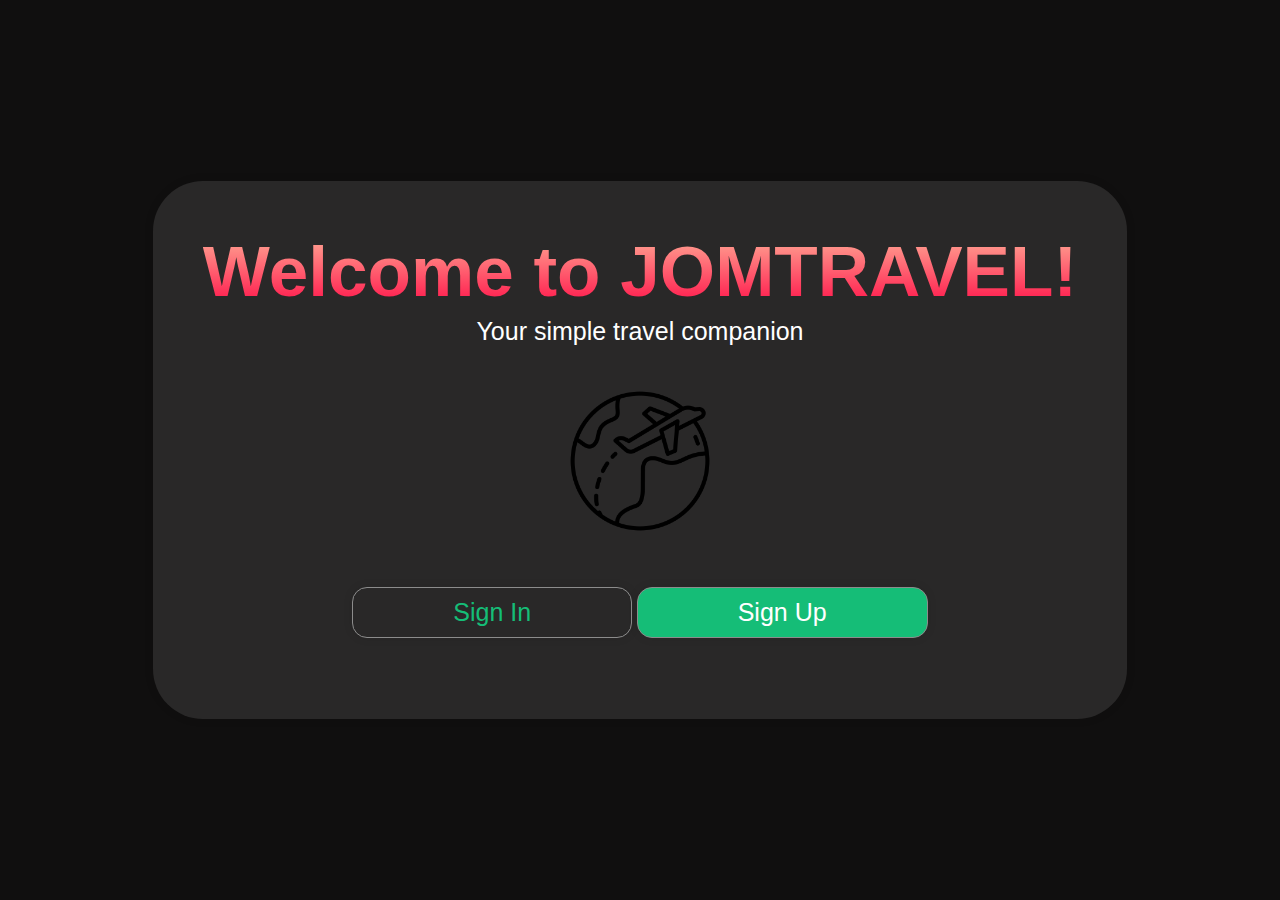
<file: index.html>
<!DOCTYPE html>
<html lang="en">
<head>
    <meta charset="UTF-8">
    <meta name="viewport" content="width=device-width, initial-scale=1.0">
    <title>Main Interface</title>
    <style>
        body {
            font-family: 'Kumbh Sans', Arial, sans-serif;
            background-color: #100f0f;
            display: flex;
            justify-content: center;
            align-items: center;
            height: 100vh;
            margin: 0;
            padding: 0;
        }

        .container {
            align-items: center;
            text-align: center;
            background-color: rgb(41, 40, 40);
            padding: 50px;
            margin: 50px;
            
            border-radius: 50px;
            box-shadow: 0 0 10px rgba(0, 0, 0, 0.1);
        }

        h1 {
            text-align: center;
            font-size: 7.9vh;
            background-color: #ff8177;
            background-image: linear-gradient(to top, #ff0844 0%, #ffb199 100%);
            background-size: 100%;
            -webkit-background-clip: text;
            -moz-background-clip: text;
            -webkit-text-fill-color: transparent;
            -moz-text-fill-color: transparent;
            margin-top: 0;
            margin-bottom: 0;
        }

        .W-img-container {
            display: flex;
            justify-content: center;
            margin-top: 40px;
            margin-bottom: 50px;
        }

        #W-img {
            padding: 0;
            width: 150px;
            height: 150px;
            filter: brightness(95%);
        }

        p {
            font-size: 25px;
            color: #ffffff;
            margin-top: 5px;
            margin-bottom: 20px;
        }

        .buttons {
            padding: 1px 0.5rem;
            margin: 20px;
        }

        .button1, .button2 {
            box-shadow: 0 0 10px rgba(0, 0, 0, 0.1);
            border: #8c8c8c solid 0.5px;
            margin-bottom: 10px;
            box-sizing: border-box;
            display: inline-block;
            padding: 10px 100px;
            font-size: 25px;
            color: #000000;
            text-decoration: none;
            border-radius: 15px;
            transition: background-color 0.3s;
        }

        .button1 {
            color: #15bd77;
        }

        .button2 {
            background-color: #15bd77;
            color: white;
        }

        .button1:hover {
            background-color: #a8b4c2;
        }

        .button2:hover {
            background-color: #09ee78;
        }

        /* Media queries for mobile responsiveness */
        @media (max-width: 768px) {
            .container {
                width: 90%;
                padding: 20px;
                margin: 20px;
                height: auto;
                border-radius: 25px;
            }

            h1 {
                font-size: 6vh;
            }

            p {
                font-size: 18px;
            }

            .buttons {
                flex-direction: column;
                align-items: center;
            }

            .button1, .button2 {
                padding: 10px 20px;
                font-size: 18px;
            }

            #W-img {
                width: 100px;
                height: 100px;
            }
        }
    </style>
</head>
<body>
    <div class="container">
        <h1>Welcome to JOMTRAVEL!</h1>
        <p>Your simple travel companion</p>
        <div class="W-img-container">
            <img id="W-img" src="./Img/flight.png" alt="">
        </div>
        <div class="buttons">
            <a class="button1" href="signin.html">Sign In</a>
            <a class="button2" href="signup.html">Sign Up</a>
        </div>
    </div>
    
</body>
</html>
</file>
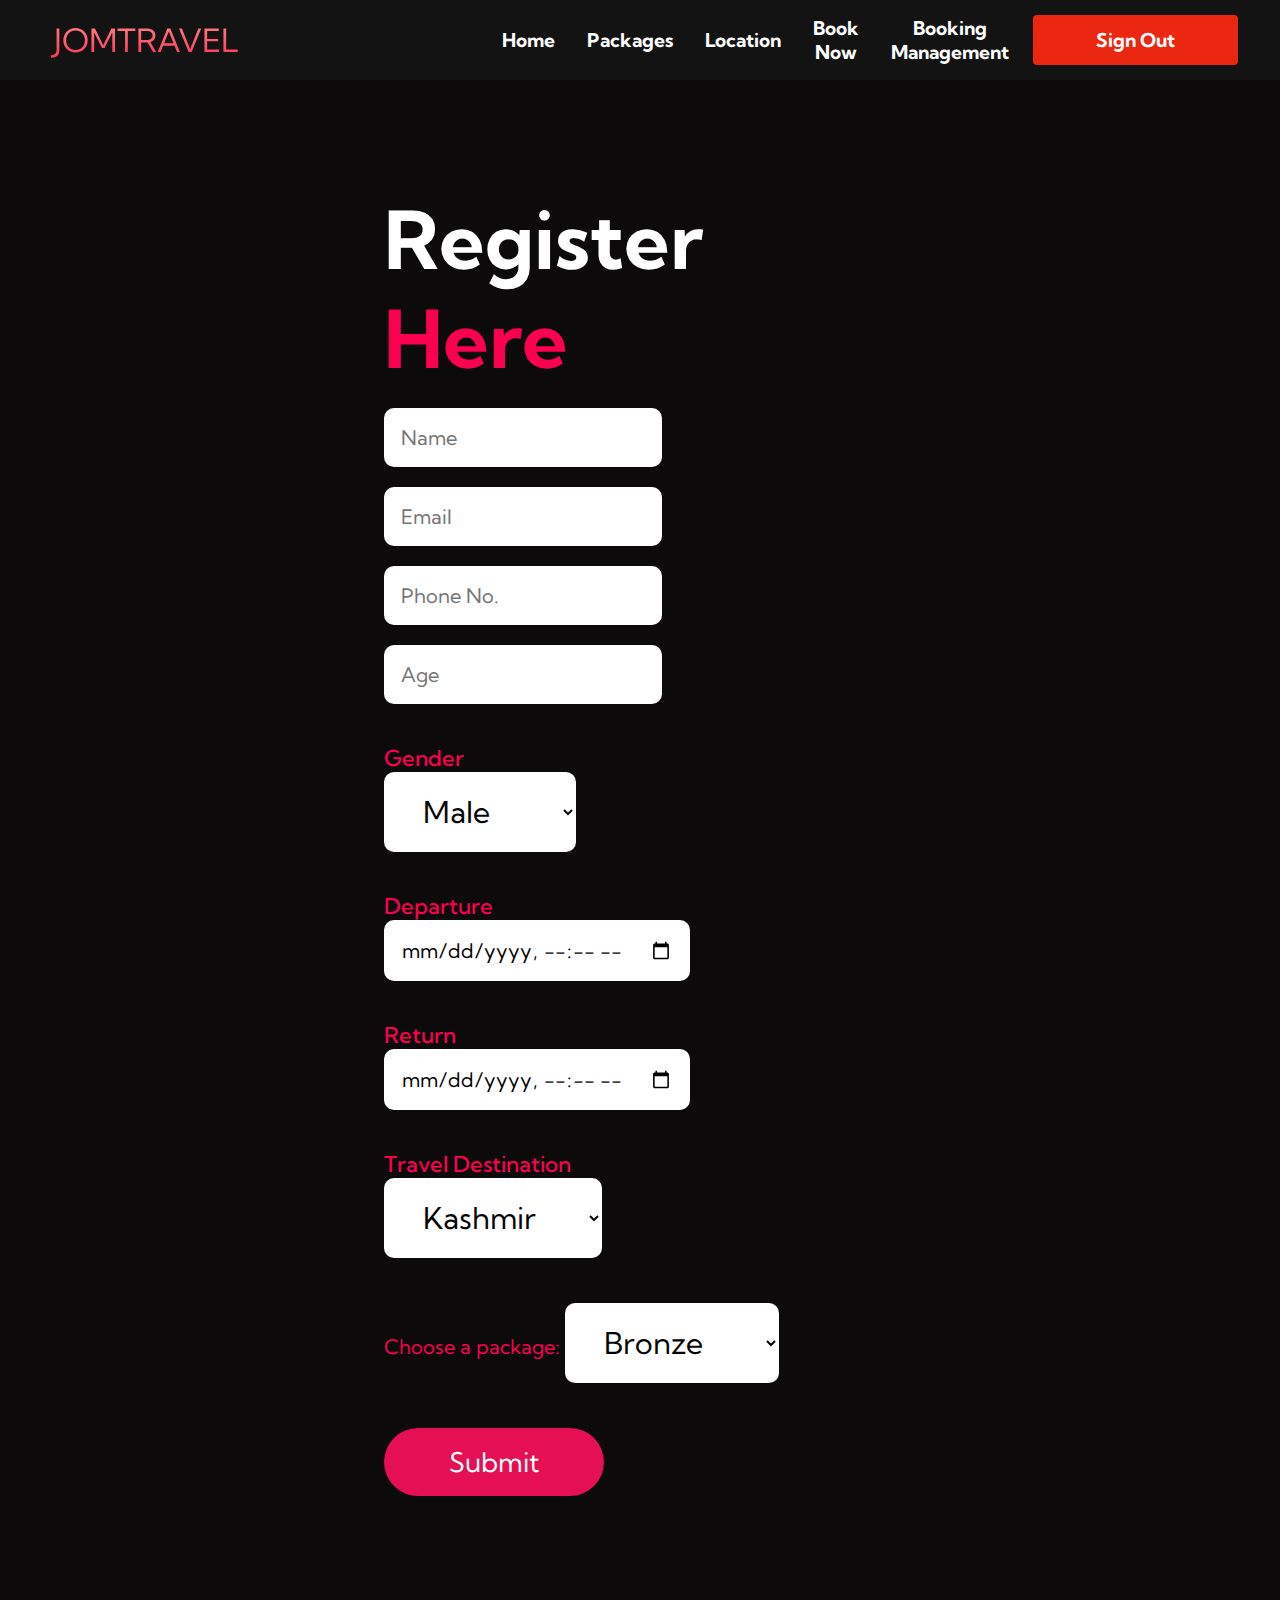
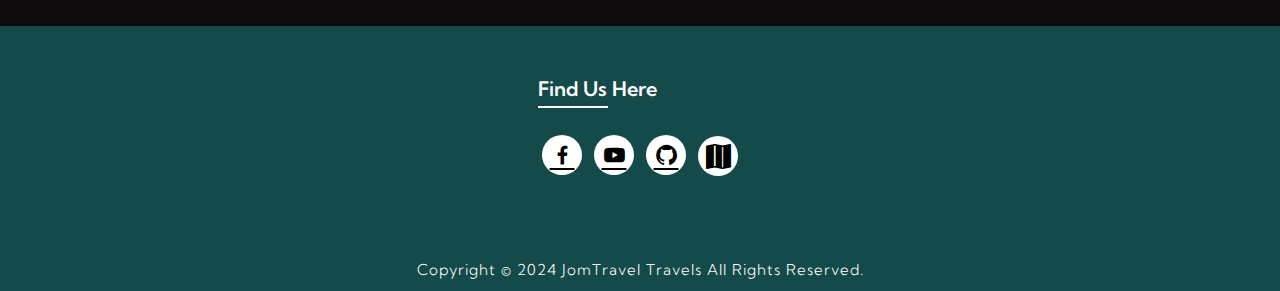
<file: Booking.html>
<!DOCTYPE html>
<html lang="en">
<head>
  <meta charset="UTF-8" />
  <meta name="viewport" content="width=device-width, initial-scale=1.0" />
  <title>Booking Page</title>
  <link rel="stylesheet" href="styles.css" />
  <link rel="stylesheet" href="https://use.fontawesome.com/releases/v5.14.0/css/all.css"
    integrity="sha384-HzLeBuhoNPvSl5KYnjx0BT+WB0QEEqLprO+NBkkk5gbc67FTaL7XIGa2w1L0Xbgc" crossorigin="anonymous" />
  <link href="https://fonts.googleapis.com/css2?family=Kumbh+Sans:wght@400;700&display=swap" rel="stylesheet" />
  <link rel="preconnect" href="https://fonts.googleapis.com">
  <link rel="preconnect" href="https://fonts.gstatic.com" crossorigin>
  <link href="https://fonts.googleapis.com/css2?family=Paytone+One&family=Poppins:wght@100;200;300;400;500;600;700;800;900&display=swap" rel="stylesheet">
  <link rel="stylesheet" href="https://unpkg.com/boxicons@latest/css/boxicons.min.css">
  <link rel="stylesheet" href="https://cdn.jsdelivr.net/npm/bootstrap-icons@1.11.3/font/bootstrap-icons.min.css">
</head>
<body>
  <!-- Navbar Section -->
  <nav class="navbar">
    <div class="navbar__container">
      <a href="home.html" id="navbar__logo"><i class="fas fa-globe-europe"></i>JOMTRAVEL </a>
      <div class="navbar__toggle" id="mobile-menu">
        <span class="bar"></span> <span class="bar"></span>
        <span class="bar"></span>
      </div>
      <ul class="navbar__menu">
        <li class="navbar__item">
          <a href="home.html" class="navbar__links">Home</a>
        </li>
        <li class="navbar__item">
          <a href="packages.html" class="navbar__links">Packages</a>
        </li>
        <li class="navbar__item">
          <a href="locations.html" class="navbar__links">Location</a>
        </li>
        <li class="navbar__item">
          <a href="Booking.html" class="navbar__links">Book Now</a>
        </li>
        <li class="navbar__item"><a href="BookingList.php" class="navbar__links">Booking Management</a>
        </li>
        <li class="navbar__btn">
          <a href="logout.php" class="buttonout">Sign Out</a>
        </li>
      </ul>
    </div>
  </nav>

  <section class="registration">
    <div class="register-form">
      <h1>Register <span>Here</span></h1>
      <form id="bookingForm" onsubmit="handleFormSubmit(event)">
        <input type="text" name="myname1" placeholder="Name" id="name" required>
        <input type="email" name="myemail" placeholder="Email" id="email" required>
        <input type="tel" name="myphone" placeholder="Phone No." id="phonenum" required>
        <input type="number" name="myage" placeholder="Age" id="age" required>

        <!-- Dropdown for gender -->
        <h4>Gender</h4>
        <select id="gender" name="gender" required>
          <option value="male">Male</option>
          <option value="female">Female</option>
        </select>

        <h4>Departure</h4>
        <input type="datetime-local" name="departuredate" id="" required>
        <h4>Return</h4>
        <input type="datetime-local" name="returndate" id="" required>
        <h4>Travel Destination</h4>

        <!-- Dropdown for Destinations -->
        <select id="destinations" name="destinations" required>
          <option value="kashmir">Kashmir</option>
          <option value="istanbul">Istanbul</option>
          <option value="paris">Paris</option>
          <option value="bali">Bali</option>
          <option value="dubai">Dubai</option>
          <option value="geneva">Geneva</option>
          <option value="port_blair">Port Blair</option>
          <option value="rome">Rome</option>
        </select>

        <br><br>

        <!-- Dropdown for Packages -->
        <label class="label1" for="packages">Choose a package:</label>
        <select id="packages" name="packages" required>
          <option value="bronze">Bronze</option>
          <option value="silver">Silver</option>
          <option value="gold">Gold</option>
          <option value="platinum">Platinum</option>
        </select>
        <br><br> 

        <input type="submit" value="Submit" class="submitbtn">
      </form>
    </div>
  </section>

  <!-- Footer -->
  <section class="footer">
    <div class="foot">
      <div class="footer-content">
        <div class="footlinks">
          <h4>Find Us Here</h4>
          <div class="social">
            <!-- Facebook Link -->
            <a href="https://www.facebook.com/" target="_blank" rel="noopener noreferrer"><i class='bx bxl-facebook'></i></a>
            <!-- YouTube Link -->
            <a href="https://www.youtube.com/" target="_blank" rel="noopener noreferrer"><i class='bx bxl-youtube'></i></a>
            <!-- GitHub Link -->
            <a href="https://github.com/" target="_blank" rel="noopener noreferrer"><i class='bx bxl-github'></i></a>
            <!-- Map Web API-->
            <a href="map.html" target="_blank"><i class="bi bi-map-fill"></i></a>
          </div>
        </div>
      </div>
    </div>
    <div class="end">
      <p>Copyright © 2024 JomTravel Travels All Rights Reserved.</p>
    </div>
  </section>

  <!-- Javascript -->
  <script src="app.js"></script>
  <script>
    function validateform() { 
      var tel = document.getElementById("phonenum").value;  
      if (tel.length < 10) {  
        alert("Phone number must be at least 10 digits!");  
        return false;  
      } else if (isNaN(tel)) {
        alert("Phone number should not include characters!");
        return false;
      }
      return true;
    }

    function handleFormSubmit(event) {
      event.preventDefault(); // Prevent the default form submission

      const form = event.target;
      const formData = new FormData(form);

      fetch('insert_booking.php', {
        method: 'POST',
        body: formData
      })
      .then(response => response.json())
      .then(data => {
        if (data.success) {
          alert('Booking successfully completed.');
          window.location.href = 'home.html'; // Redirect to confirmation page
        } else {
          alert('Error: ' + data.message);
        }
      })
      .catch(error => {
        console.error('Error:', error);
        alert('An error occurred. Please try again.');
      });
    }
  </script>
</body>
</html>
</file>
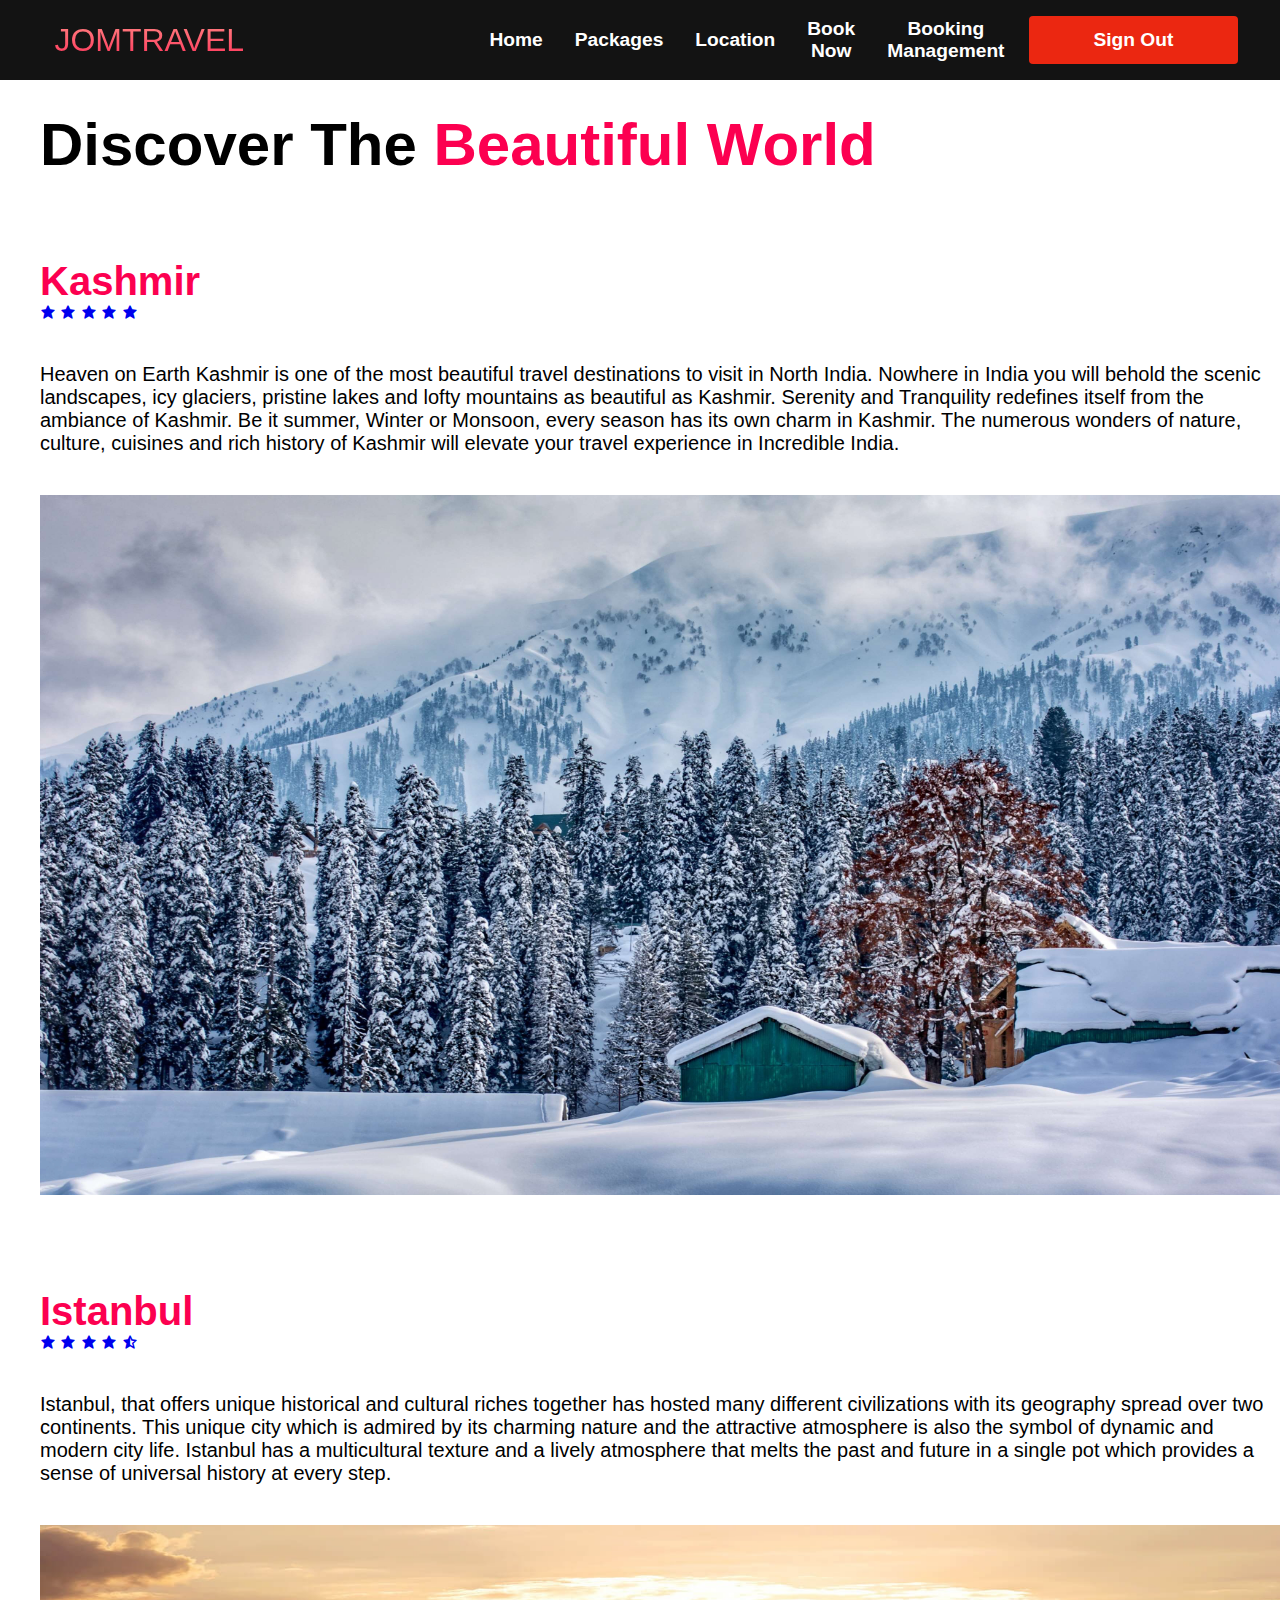
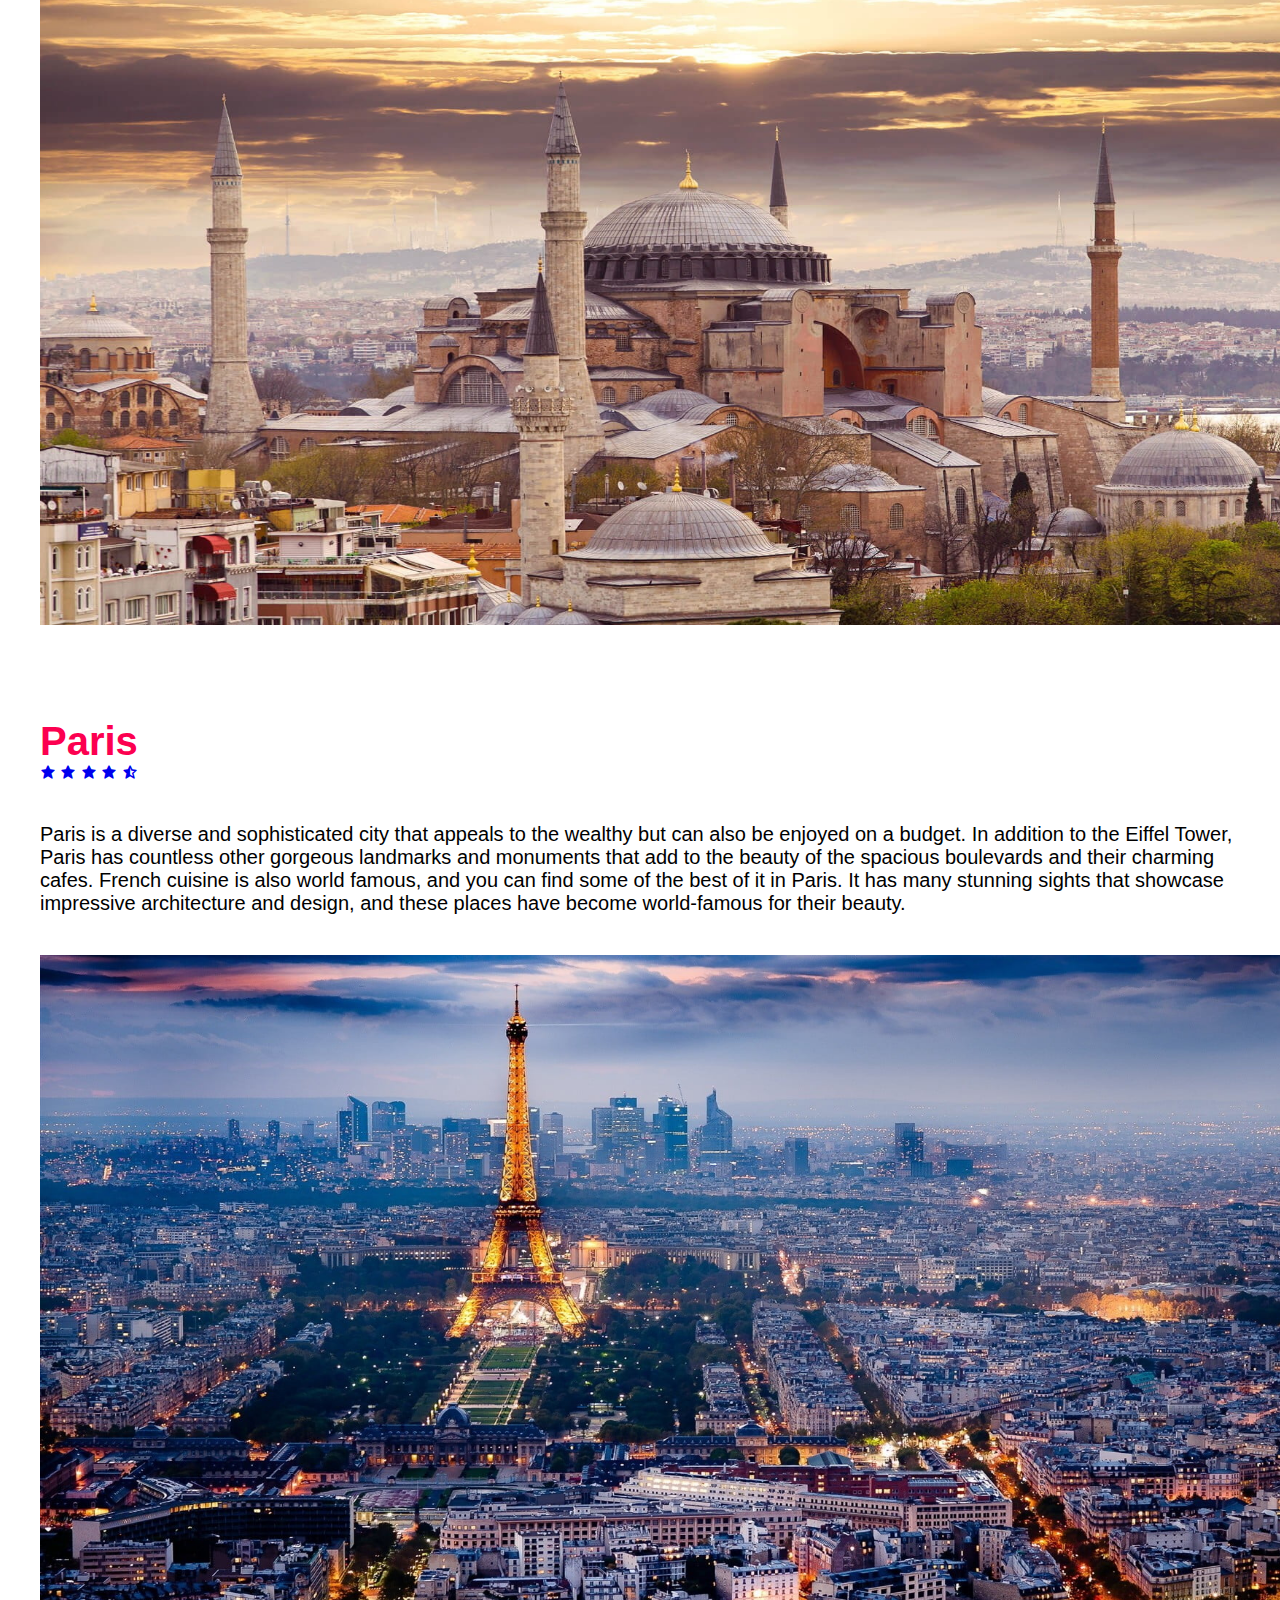
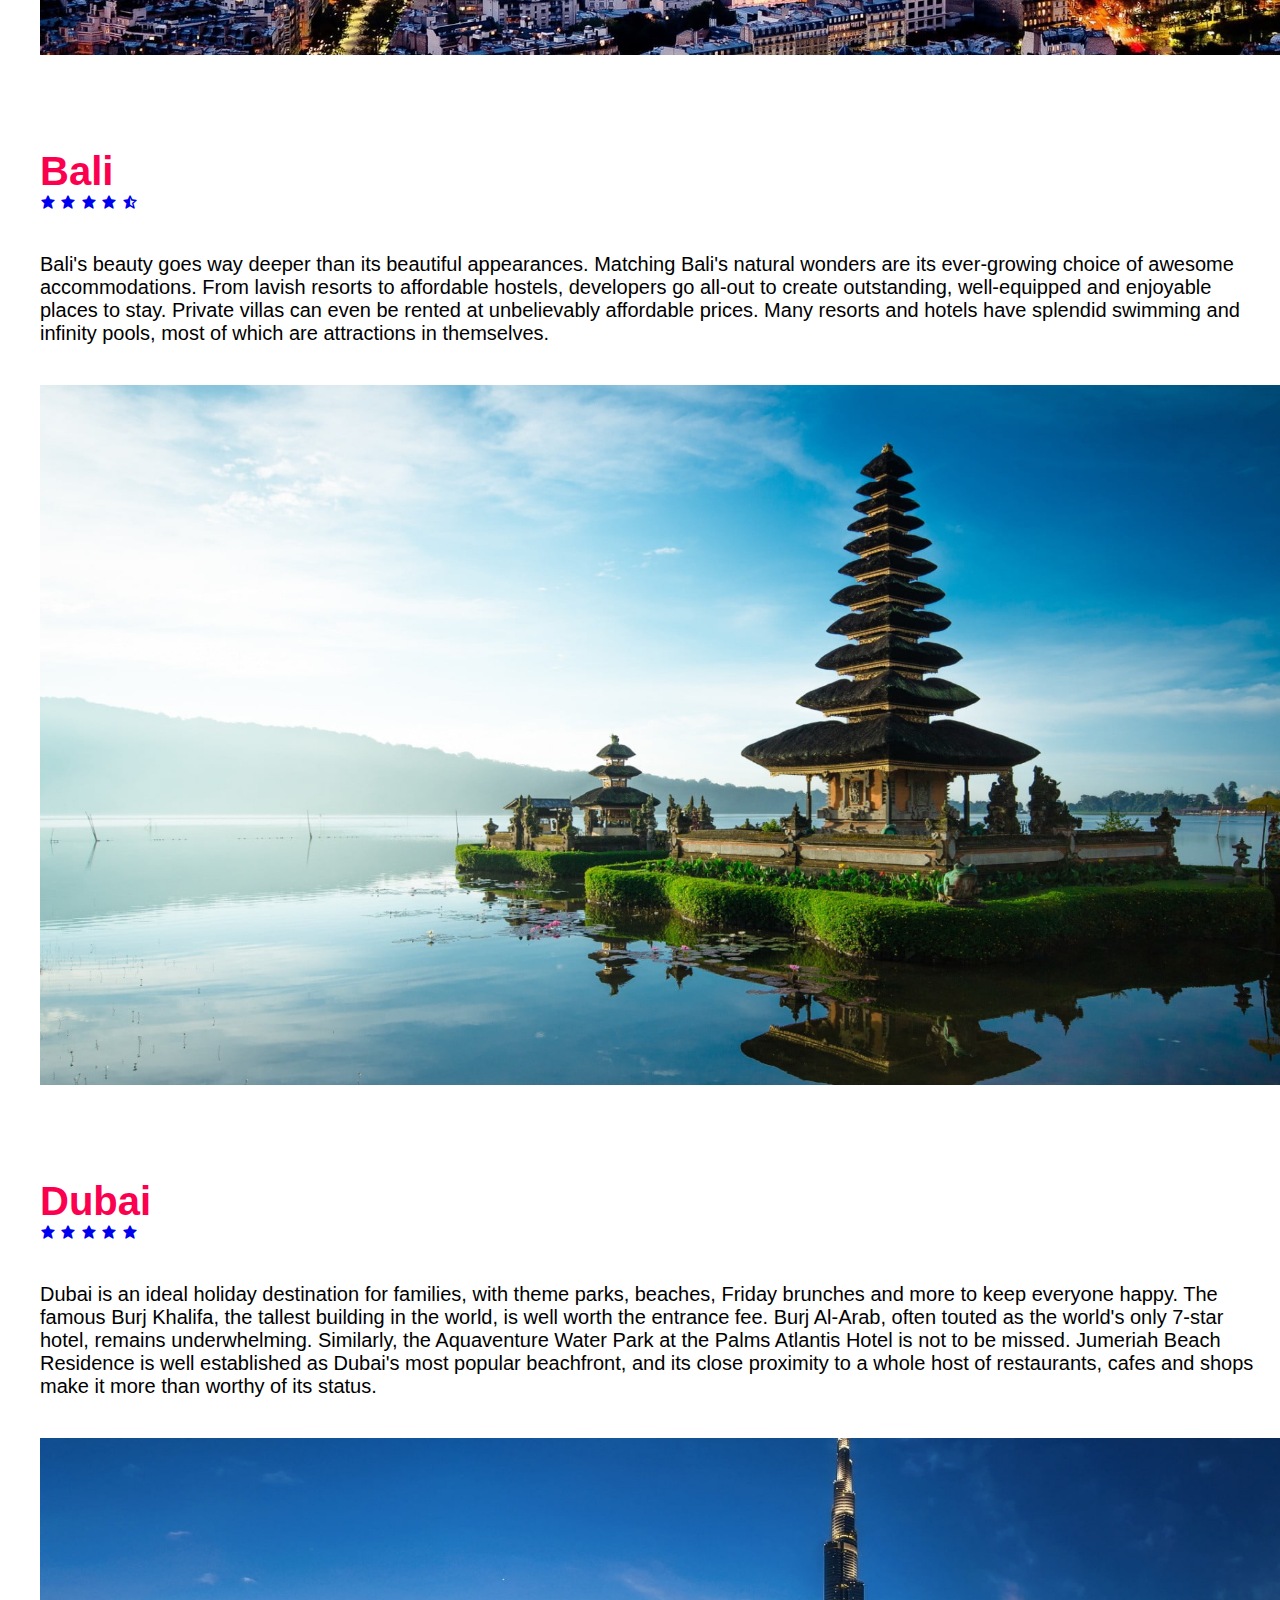
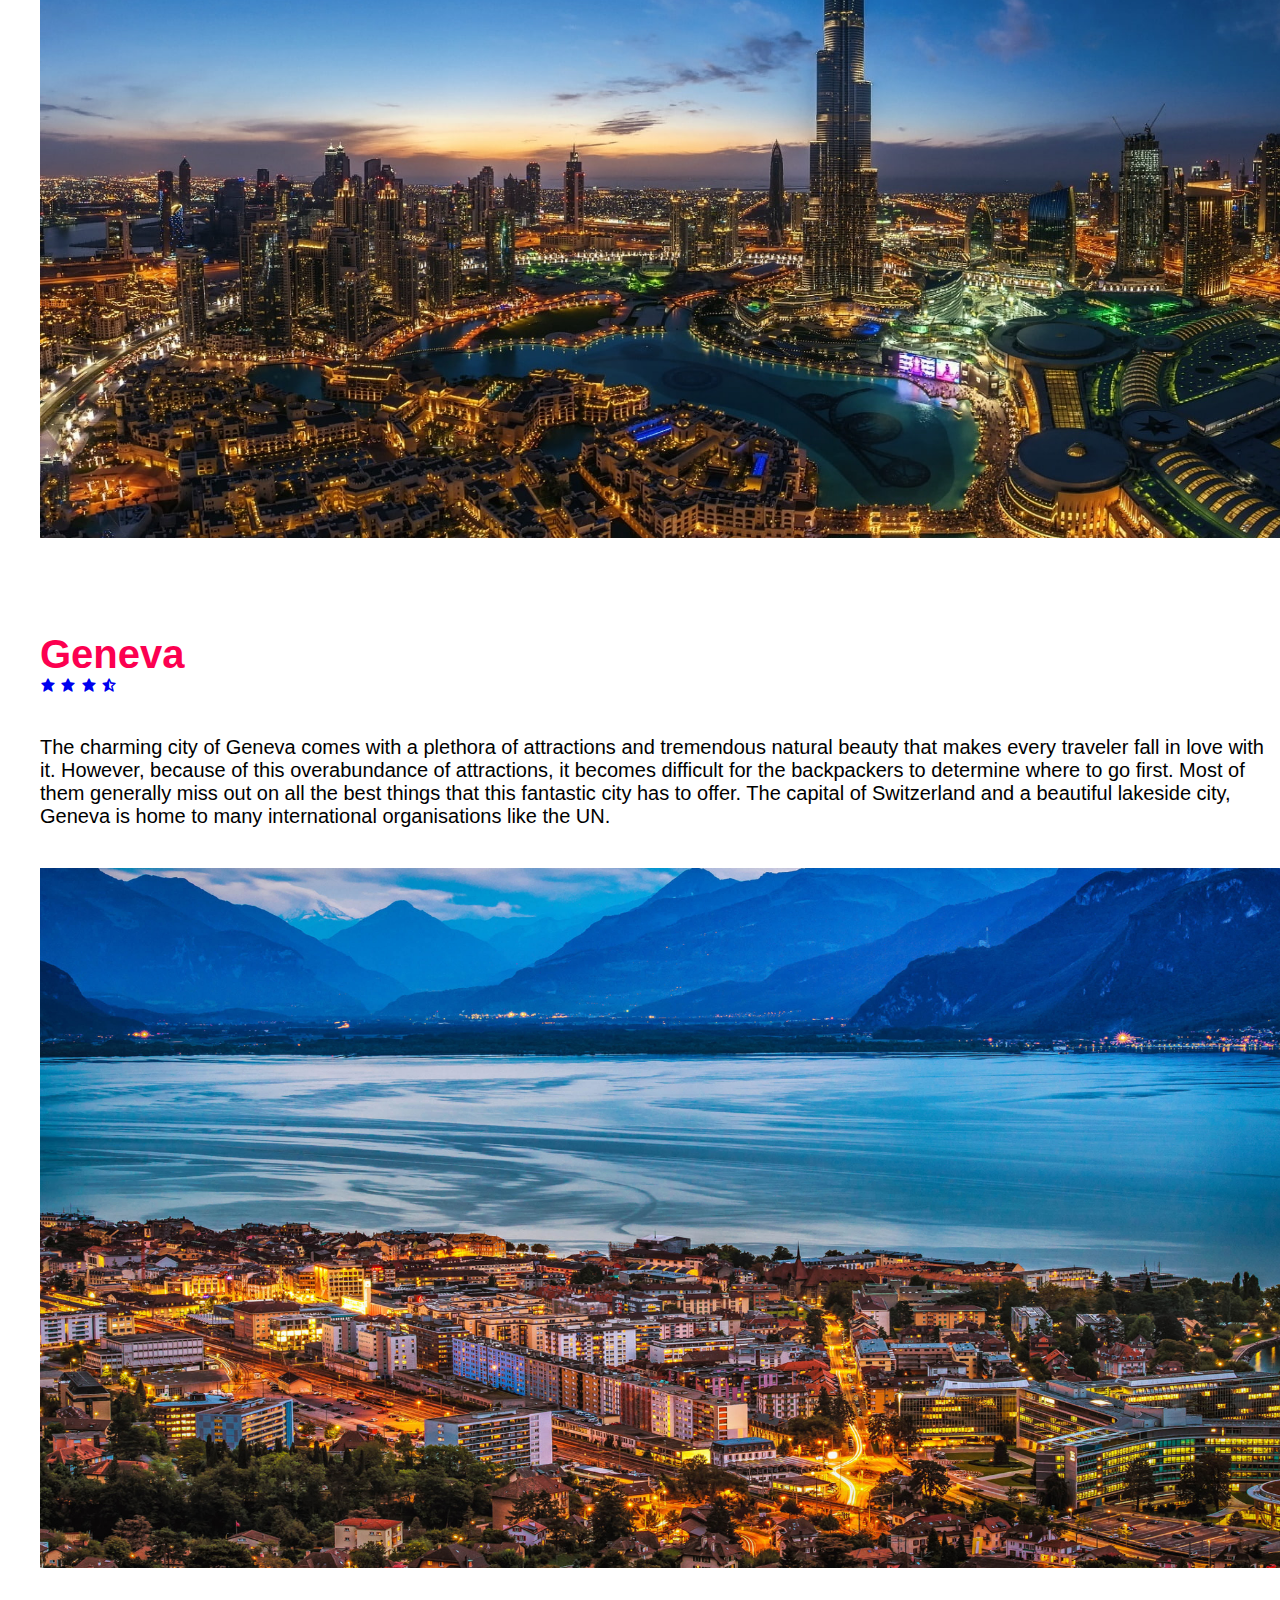
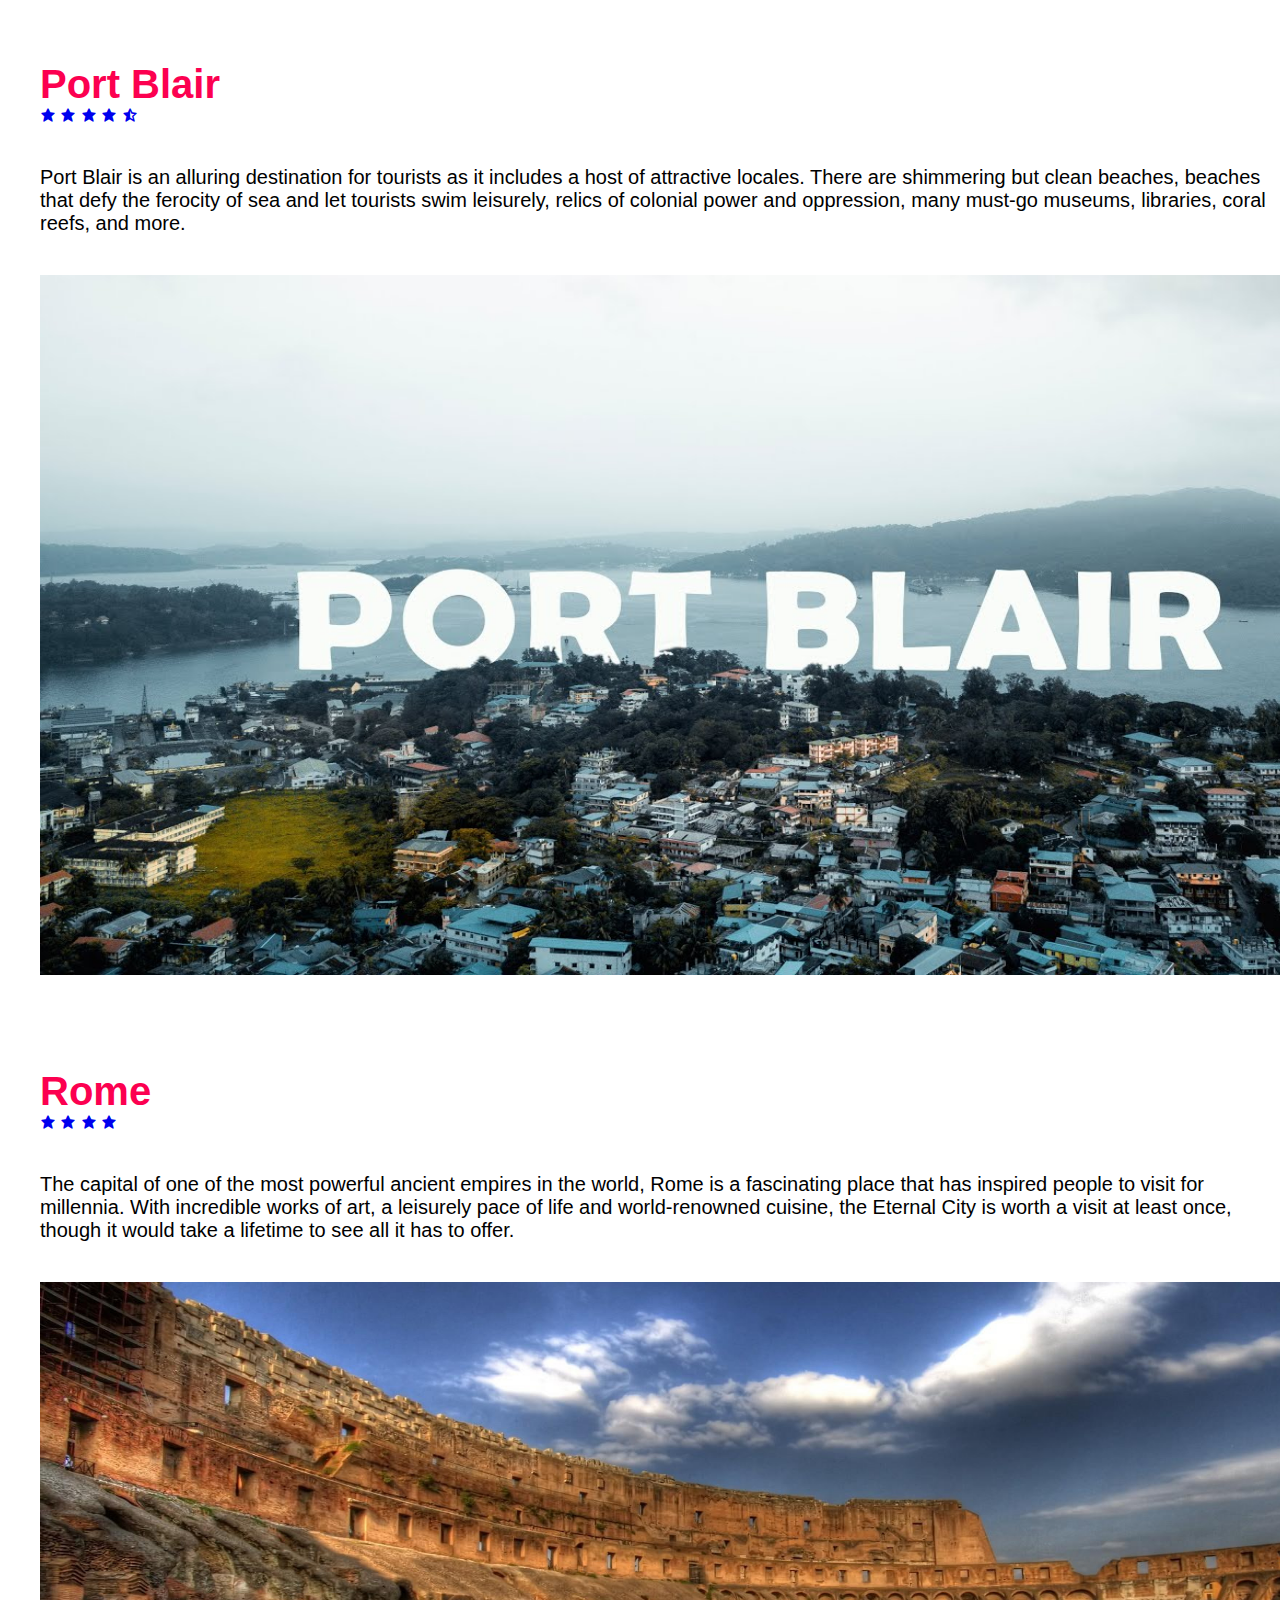
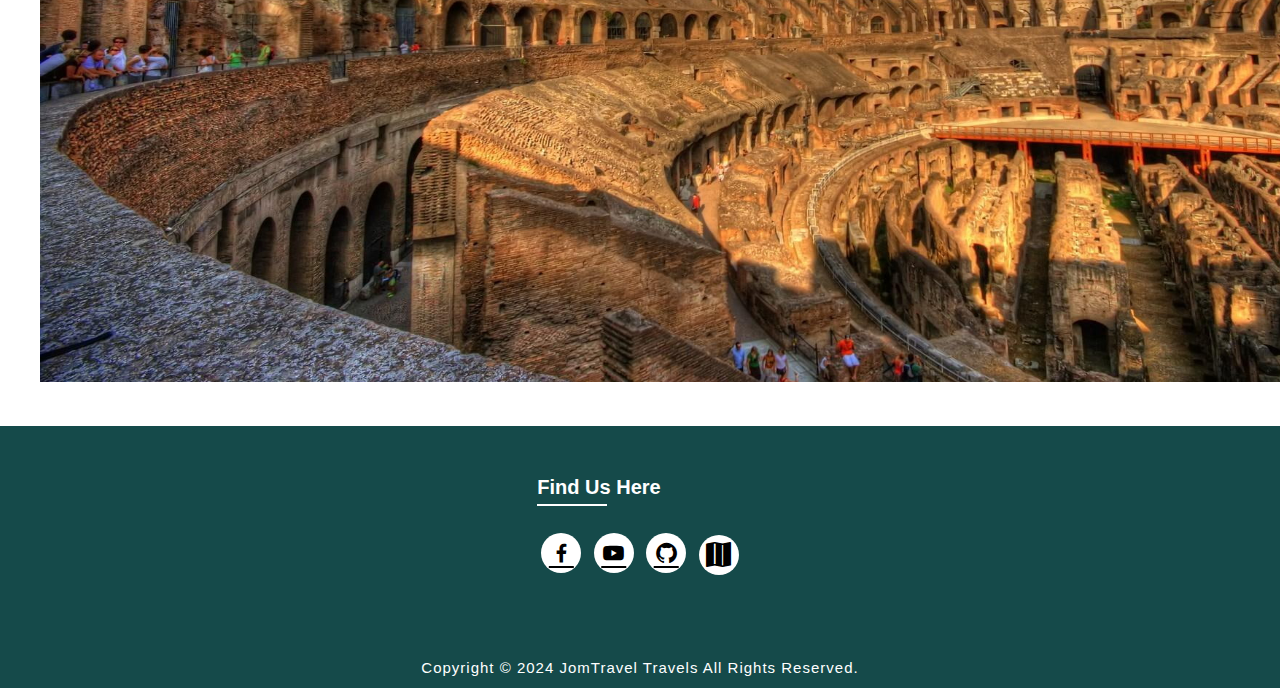
<file: locations.html>
<!DOCTYPE html>
<html lang="en">

<head>

  <meta charset="UTF-8" />
  <meta name="viewport" content="width=device-width, initial-scale=1.0" />
  <title>Location</title>

  <link rel="stylesheet" href="styles.css" />
    <link rel="preconnect" href="https://fonts.googleapis.com">
    <link rel="stylesheet" href="https://use.fontawesome.com/releases/v5.14.0/css/all.css"
    integrity="sha384-HzLeBuhoNPvSl5KYnjx0BT+WB0QEEqLprO+NBkkk5gbc67FTaL7XIGa2w1L0Xbgc" crossorigin="anonymous" />
    <link rel="preconnect" href="https://fonts.gstatic.com" crossorigin>
    <link href="https://fonts.googleapis.com/css2?family=Paytone+One&family=Poppins:wght@100;200;300;400;500;600;700;800;900&display=swap" rel="stylesheet">
    <link rel="stylesheet" href="https://unpkg.com/boxicons@latest/css/boxicons.min.css">
    <link rel="stylesheet" href="https://cdn.jsdelivr.net/npm/bootstrap-icons@1.11.3/font/bootstrap-icons.min.css">

</head>

<body>
  <!-- Navbar Section -->
  <nav class="navbar">
    <div class="navbar__container">
      <a href="home.html" id="navbar__logo"><i class="fas fa-globe-europe"></i>JOMTRAVEL </a>
      <div class="navbar__toggle" id="mobile-menu">
        <span class="bar"></span> <span class="bar"></span>
        <span class="bar"></span>
      </div>
      <ul class="navbar__menu">
        <li class="navbar__item">
          <a href="home.html" class="navbar__links">Home</a>
        </li>
        <li class="navbar__item">
          <a href="packages.html" class="navbar__links">Packages</a>
        </li>
        <li class="navbar__item">
          <a href="locations.html" class="navbar__links">Location</a>
        </li>
        <li class="navbar__item">
          <a href="Booking.html" class="navbar__links">Book Now</a>
        </li>
        <li class="navbar__item"><a href="BookingList.php" class="navbar__links">Booking Management</a>
        </li>
        <li class="navbar__btn">
            <a href="logout.php" class="buttonout">Sign Out</a>
        </li>          
      </ul>
    </div>
  </nav>



<section class="location-section">
    <div class="location-heading">
        <h1>Discover The <span>Beautiful World</span></h1>
    </div>
 <div class="location-detail" id="kashmir">
    <h1>Kashmir</h1>
    <div class="stars">
        <a href="#"><i class='bx bxs-star'></i></a>
        <a href="#"><i class='bx bxs-star'></i></a>
        <a href="#"><i class='bx bxs-star'></i></a>
        <a href="#"><i class='bx bxs-star'></i></a>
        <a href="#"><i class='bx bxs-star'></i></a>
    </div>
    <p>Heaven on Earth Kashmir is one of the most beautiful travel destinations to visit in North India. Nowhere in India you will behold the scenic landscapes, icy glaciers, pristine lakes and lofty mountains as beautiful as Kashmir. Serenity and Tranquility redefines itself from the ambiance of Kashmir. Be it summer, Winter or Monsoon, every season has its own charm in Kashmir. The numerous wonders of nature, culture, cuisines and rich history of Kashmir will elevate your travel experience in Incredible India.</p>
    <div class="location-img">
        <img src="./files/kashmir.jpg" alt="">
    </div>
 </div>

 <div class="location-detail" id="istanbul">
    <h1>Istanbul</h1>
    <div class="stars">
        <a href="#"><i class='bx bxs-star'></i></a>
        <a href="#"><i class='bx bxs-star'></i></a>
        <a href="#"><i class='bx bxs-star'></i></a>
        <a href="#"><i class='bx bxs-star'></i></a>
        <a href="#"><i class='bx bxs-star-half'></i></a>
    </div>
    <p>Istanbul, that offers unique historical and cultural riches together has hosted many different civilizations with its geography spread over two continents. This unique city which is admired by its charming nature and the attractive atmosphere is also the symbol of dynamic and modern city life. Istanbul has a multicultural texture and a lively atmosphere that melts the past and future in a single pot which provides a sense of universal history at every step.</p>
    <div class="location-img">
        <img src="./files/hagia.jpg" alt="">
    </div>
 </div>

 <div class="location-detail" id="paris">
    <h1>Paris</h1>
    <div class="stars">
        <a href="#"><i class='bx bxs-star'></i></a>
        <a href="#"><i class='bx bxs-star'></i></a>
        <a href="#"><i class='bx bxs-star'></i></a>
        <a href="#"><i class='bx bxs-star'></i></a>
        <a href="#"><i class='bx bxs-star-half'></i></a>
    </div>
    <p>Paris is a diverse and sophisticated city that appeals to the wealthy but can also be enjoyed on a budget. In addition to the Eiffel Tower, Paris has countless other gorgeous landmarks and monuments that add to the beauty of the spacious boulevards and their charming cafes. French cuisine is also world famous, and you can find some of the best of it in Paris. It has many stunning sights that showcase impressive architecture and design, and these places have become world-famous for their beauty.</p>
    <div class="location-img">
        <img src="./files/paris.jpg" alt="">
    </div>
 </div>

 <div class="location-detail" id="bali">
    <h1>Bali</h1>
    <div class="stars">
        <a href="#"><i class='bx bxs-star'></i></a>
        <a href="#"><i class='bx bxs-star'></i></a>
        <a href="#"><i class='bx bxs-star'></i></a>
        <a href="#"><i class='bx bxs-star'></i></a>
        <a href="#"><i class='bx bxs-star-half'></i></a>
    </div>
    <p>Bali's beauty goes way deeper than its beautiful appearances. Matching Bali's natural wonders are its ever-growing choice of awesome accommodations. From lavish resorts to affordable hostels, developers go all-out to create outstanding, well-equipped and enjoyable places to stay. Private villas can even be rented at unbelievably affordable prices. Many resorts and hotels have splendid swimming and infinity pools, most of which are attractions in themselves.</p>
    <div class="location-img">
        <img src="./files/bali.jpg" alt="">
    </div>
 </div>

 <div class="location-detail" id="dubai">
    <h1>Dubai</h1>
    <div class="stars">
        <a href="#"><i class='bx bxs-star'></i></a>
        <a href="#"><i class='bx bxs-star'></i></a>
        <a href="#"><i class='bx bxs-star'></i></a>
        <a href="#"><i class='bx bxs-star'></i></a>
        <a href="#"><i class='bx bxs-star'></i></a>
    </div>
    <p>Dubai is an ideal holiday destination for families, with theme parks, beaches, Friday brunches and more to keep everyone happy. The famous Burj Khalifa, the tallest building in the world, is well worth the entrance fee. Burj Al-Arab, often touted as the world's only 7-star hotel, remains underwhelming. Similarly, the Aquaventure Water Park at the Palms Atlantis Hotel is not to be missed. Jumeriah Beach Residence is well established as Dubai's most popular beachfront, and its close proximity to a whole host of restaurants, cafes and shops make it more than worthy of its status.</p>
    <div class="location-img">
        <img src="./files/dubai.jpg" alt="">
    </div>
 </div>

 <div class="location-detail" id="geneva">
    <h1>Geneva</h1>
    <div class="stars">
        <a href="#"><i class='bx bxs-star'></i></a>
        <a href="#"><i class='bx bxs-star'></i></a>
        <a href="#"><i class='bx bxs-star'></i></a>
        <a href="#"><i class='bx bxs-star-half'></i></a>
    </div>
    <p>The charming city of Geneva comes with a plethora of attractions and tremendous natural beauty that makes every traveler fall in love with it. However, because of this overabundance of attractions, it becomes difficult for the backpackers to determine where to go first. Most of them generally miss out on all the best things that this fantastic city has to offer. The capital of Switzerland and a beautiful lakeside city, Geneva is home to many international organisations like the UN.</p>
    <div class="location-img">
        <img src="./files/geneva.jpg" alt="">
    </div>
 </div>

 <div class="location-detail" id="port-blair">
    <h1>Port Blair</h1>
    <div class="stars">
        <a href="#"><i class='bx bxs-star'></i></a>
        <a href="#"><i class='bx bxs-star'></i></a>
        <a href="#"><i class='bx bxs-star'></i></a>
        <a href="#"><i class='bx bxs-star'></i></a>
        <a href="#"><i class='bx bxs-star-half'></i></a>
    </div>
    <p>Port Blair is an alluring destination for tourists as it includes a host of attractive locales. There are shimmering but clean beaches, beaches that defy the ferocity of sea and let tourists swim leisurely, relics of colonial power and oppression, many must-go museums, libraries, coral reefs, and more.</p>
    <div class="location-img">
        <img src="./files/port-blair.jpg" alt="">
    </div>
 </div>

 <div class="location-detail" id="rome">
    <h1>Rome</h1>
    <div class="stars">
        <a href="#"><i class='bx bxs-star'></i></a>
        <a href="#"><i class='bx bxs-star'></i></a>
        <a href="#"><i class='bx bxs-star'></i></a>
        <a href="#"><i class='bx bxs-star'></i></a>
    </div>
    <p>The capital of one of the most powerful ancient empires in the world, Rome is a fascinating place that has inspired people to visit for millennia. With incredible works of art, a leisurely pace of life and world-renowned cuisine, the Eternal City is worth a visit at least once, though it would take a lifetime to see all it has to offer.</p>
    <div class="location-img">
        <img src="./files/rome.jpg" alt="">
    </div>
 </div>
    </section>

    <!-- Footer -->

<!-- Footer -->
<section class="footer">
    <div class="foot">
      <div class="footer-content">

        <div class="footlinks">
          <h4>Find Us Here</h4>
          <div class="social">
            <!-- Facebook Link -->
            <a href="https://www.facebook.com/" target="_blank" rel="noopener noreferrer"><i class='bx bxl-facebook'></i></a>
            <!-- YouTube Link -->
            <a href="https://www.youtube.com/" target="_blank" rel="noopener noreferrer"><i class='bx bxl-youtube'></i></a>
            <!-- GitHub Link -->
            <a href="https://github.com/" target="_blank" rel="noopener noreferrer"><i class='bx bxl-github'></i></a>
            <!-- Map Web API-->
            <a href="map.html" target="_blank"><i class="bi bi-map-fill"></i></a>
          </div>
        </div>

      </div>
    </div>


    <div class="end">
        <p>Copyright © 2024 JomTravel Travels All Rights Reserved.</p>
    </div>
</section>
<script src="app.js"></script>
</body>
</html>
</file>
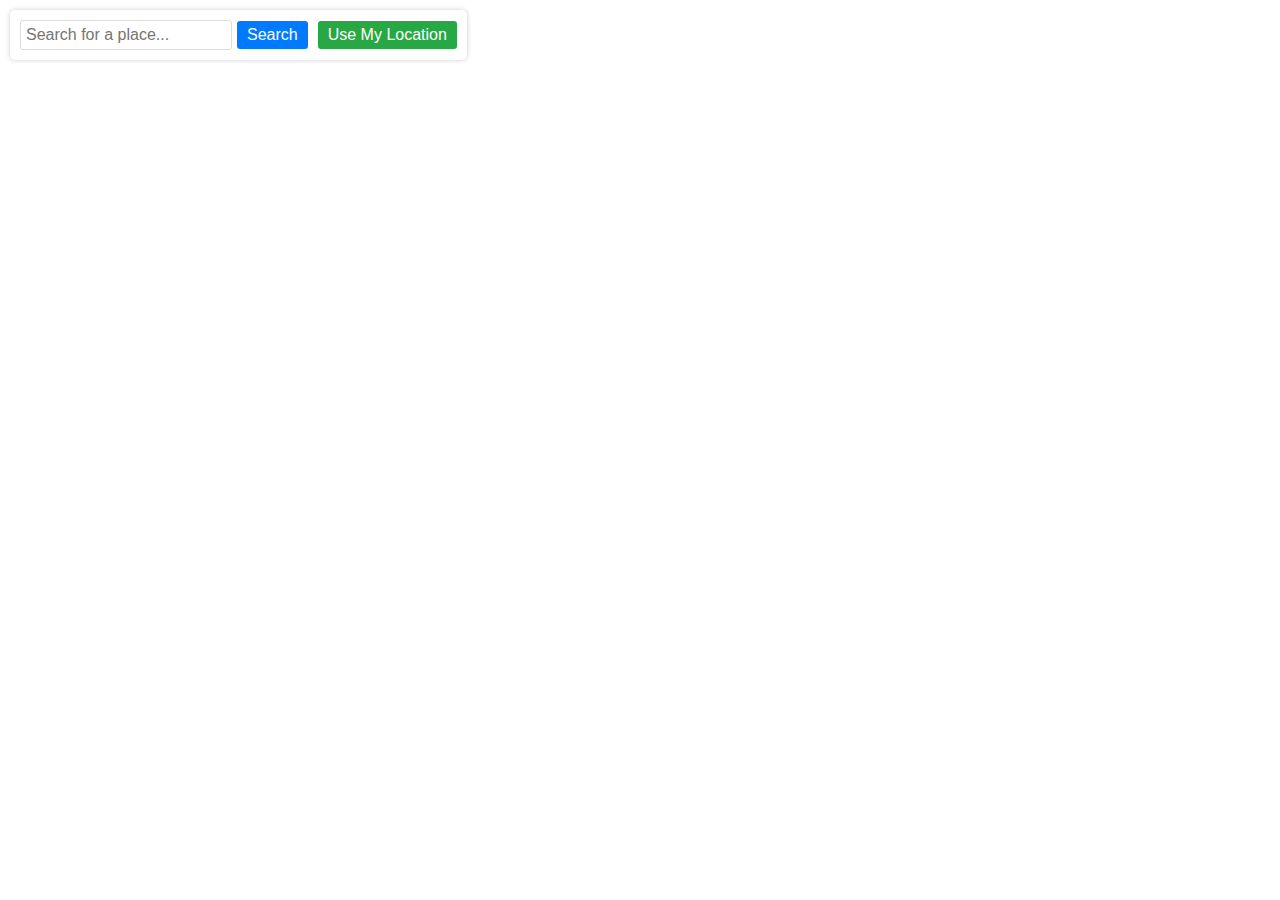
<file: map.html>
<!DOCTYPE html>
<html>
<head>
  <link href='https://api.mapbox.com/mapbox-gl-js/v2.5.1/mapbox-gl.css' rel='stylesheet' />
  <script src='https://api.mapbox.com/mapbox-gl-js/v2.5.1/mapbox-gl.js'></script>
  <style>
    html, body {
      margin: 0;
      padding: 0;
      height: 100%;
      width: 100%;
      overflow: hidden;
    }
    #map {
      height: 100%;
      width: 100%;
    }
    #search-container {
      position: absolute;
      top: 10px;
      left: 10px;
      background: white;
      padding: 10px;
      border-radius: 5px;
      box-shadow: 0 0 5px rgba(0, 0, 0, 0.2);
      display: flex;
      align-items: center;
      z-index: 1;
    }
    #search-input {
      width: 200px;
      padding: 5px;
      border: 1px solid #ddd;
      border-radius: 3px;
      font-size: 16px;
    }
    #search-button {
      padding: 5px 10px;
      margin-left: 5px;
      border: none;
      background-color: #007bff;
      color: white;
      border-radius: 3px;
      cursor: pointer;
      font-size: 16px;
    }
    #search-button:hover {
      background-color: #0056b3;
    }
    #location-button {
      padding: 5px 10px;
      margin-left: 10px;
      border: none;
      background-color: #28a745;
      color: white;
      border-radius: 3px;
      cursor: pointer;
      font-size: 16px;
    }
    #location-button:hover {
      background-color: #218838;
    }
  </style>
</head>
<body>
  <div id="map"></div>
  <div id="search-container">
    <input type="text" id="search-input" placeholder="Search for a place..." />
    <button id="search-button">Search</button>
    <button id="location-button">Use My Location</button>
  </div>
  <script>
    // Your Mapbox Access Token
    mapboxgl.accessToken = 'pk.eyJ1IjoicmVteXNoYWgwMyIsImEiOiJjbHl0eXBwdWoweDU5MnFzNnlucXQ1ODM5In0.F1qfTcmcaC4bkREOrBhcvA';

    // Initialize Mapbox map
    var map = new mapboxgl.Map({
      container: 'map',
      style: 'mapbox://styles/mapbox/streets-v11',
      center: [-74.5, 40],
      zoom: 9
    });

    // Function to fetch data from Mapbox Geocoding API
    function fetchGeocodeData(query) {
      const endpoint = `https://api.mapbox.com/geocoding/v5/mapbox.places/${encodeURIComponent(query)}.json`;
      const accessToken = 'pk.eyJ1IjoicmVteXNoYWgwMyIsImEiOiJjbHl0eXBwdWoweDU5MnFzNnlucXQ1ODM5In0.F1qfTcmcaC4bkREOrBhcvA';

      fetch(`${endpoint}?access_token=${accessToken}`)
        .then(response => response.json())
        .then(data => {
          // Handle the data here
          console.log(data);
          // Example: Display the first result on the map
          if (data.features.length > 0) {
            const [lng, lat] = data.features[0].center;
            new mapboxgl.Marker()
              .setLngLat([lng, lat])
              .addTo(map);

            map.setCenter([lng, lat]);
            map.setZoom(14);
          }
        })
        .catch(error => console.error('Error fetching data:', error));
    }

    // Add event listener to the search button
    document.getElementById('search-button').addEventListener('click', function() {
      const query = document.getElementById('search-input').value;
      if (query) {
        fetchGeocodeData(query);
      }
    });

    // Add event listener to the location button
    document.getElementById('location-button').addEventListener('click', function() {
      if (navigator.geolocation) {
        navigator.geolocation.getCurrentPosition(showPosition, showError);
      } else {
        alert("Geolocation is not supported by this browser.");
      }
    });

    function showPosition(position) {
      const latitude = position.coords.latitude;
      const longitude = position.coords.longitude;
      map.setCenter([longitude, latitude]);
      map.setZoom(14);
      new mapboxgl.Marker()
        .setLngLat([longitude, latitude])
        .addTo(map);
    }

    function showError(error) {
      switch(error.code) {
        case error.PERMISSION_DENIED:
          alert("User denied the request for Geolocation.");
          break;
        case error.POSITION_UNAVAILABLE:
          alert("Location information is unavailable.");
          break;
        case error.TIMEOUT:
          alert("The request to get user location timed out.");
          break;
        case error.UNKNOWN_ERROR:
          alert("An unknown error occurred.");
          break;
      }
    }
  </script>
</body>
</html>
</file>
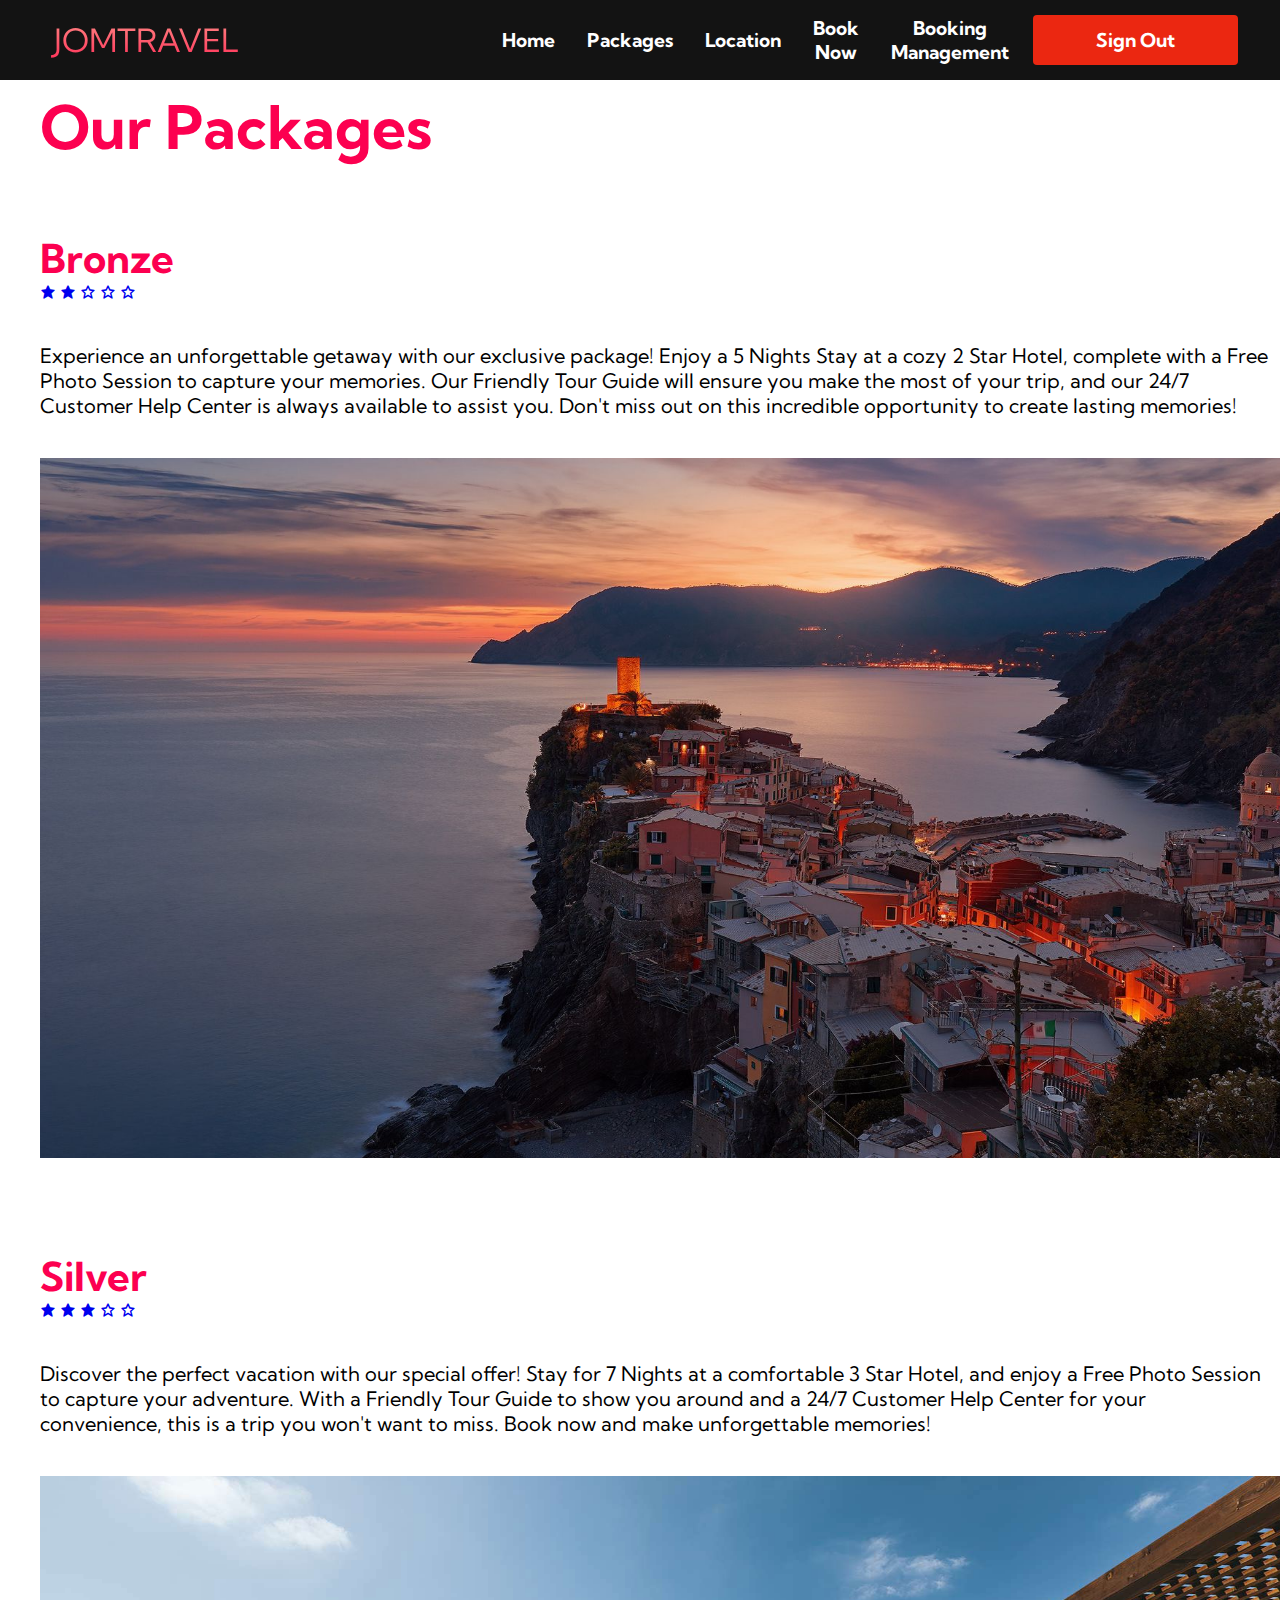
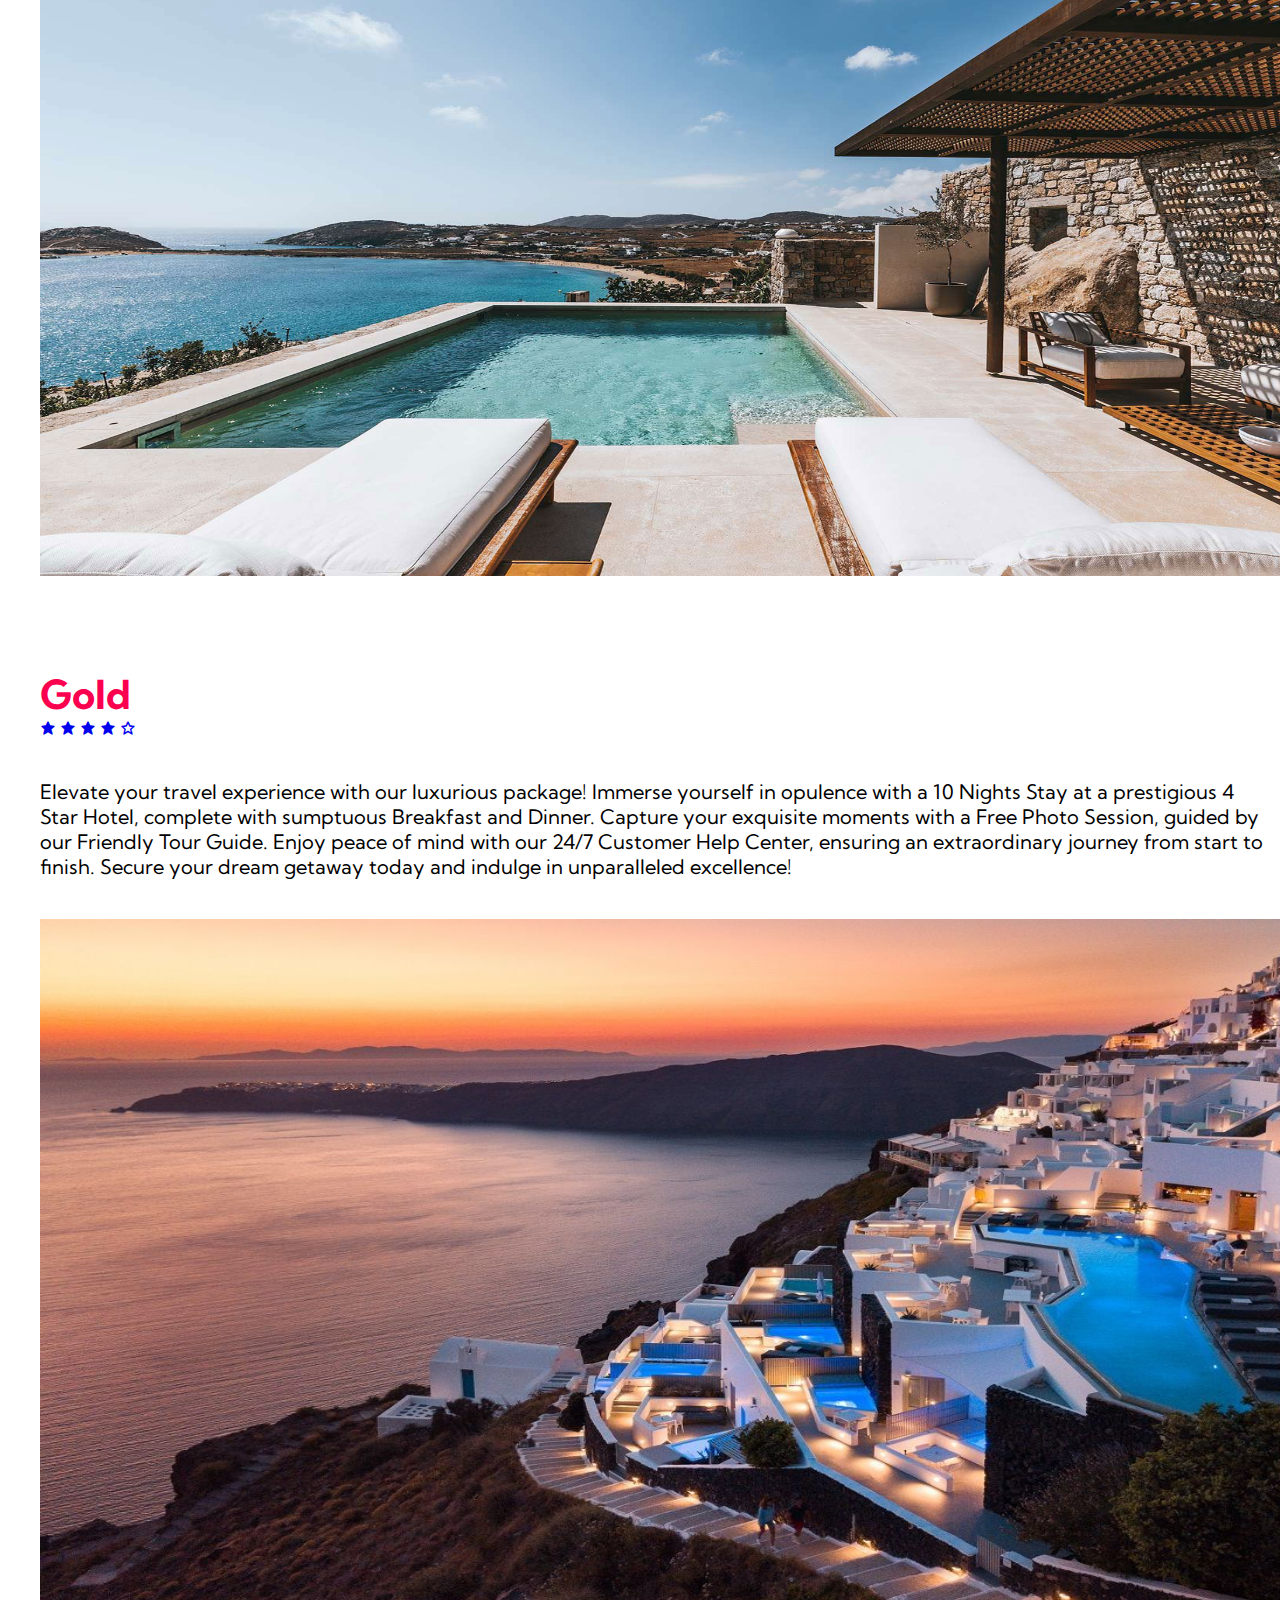
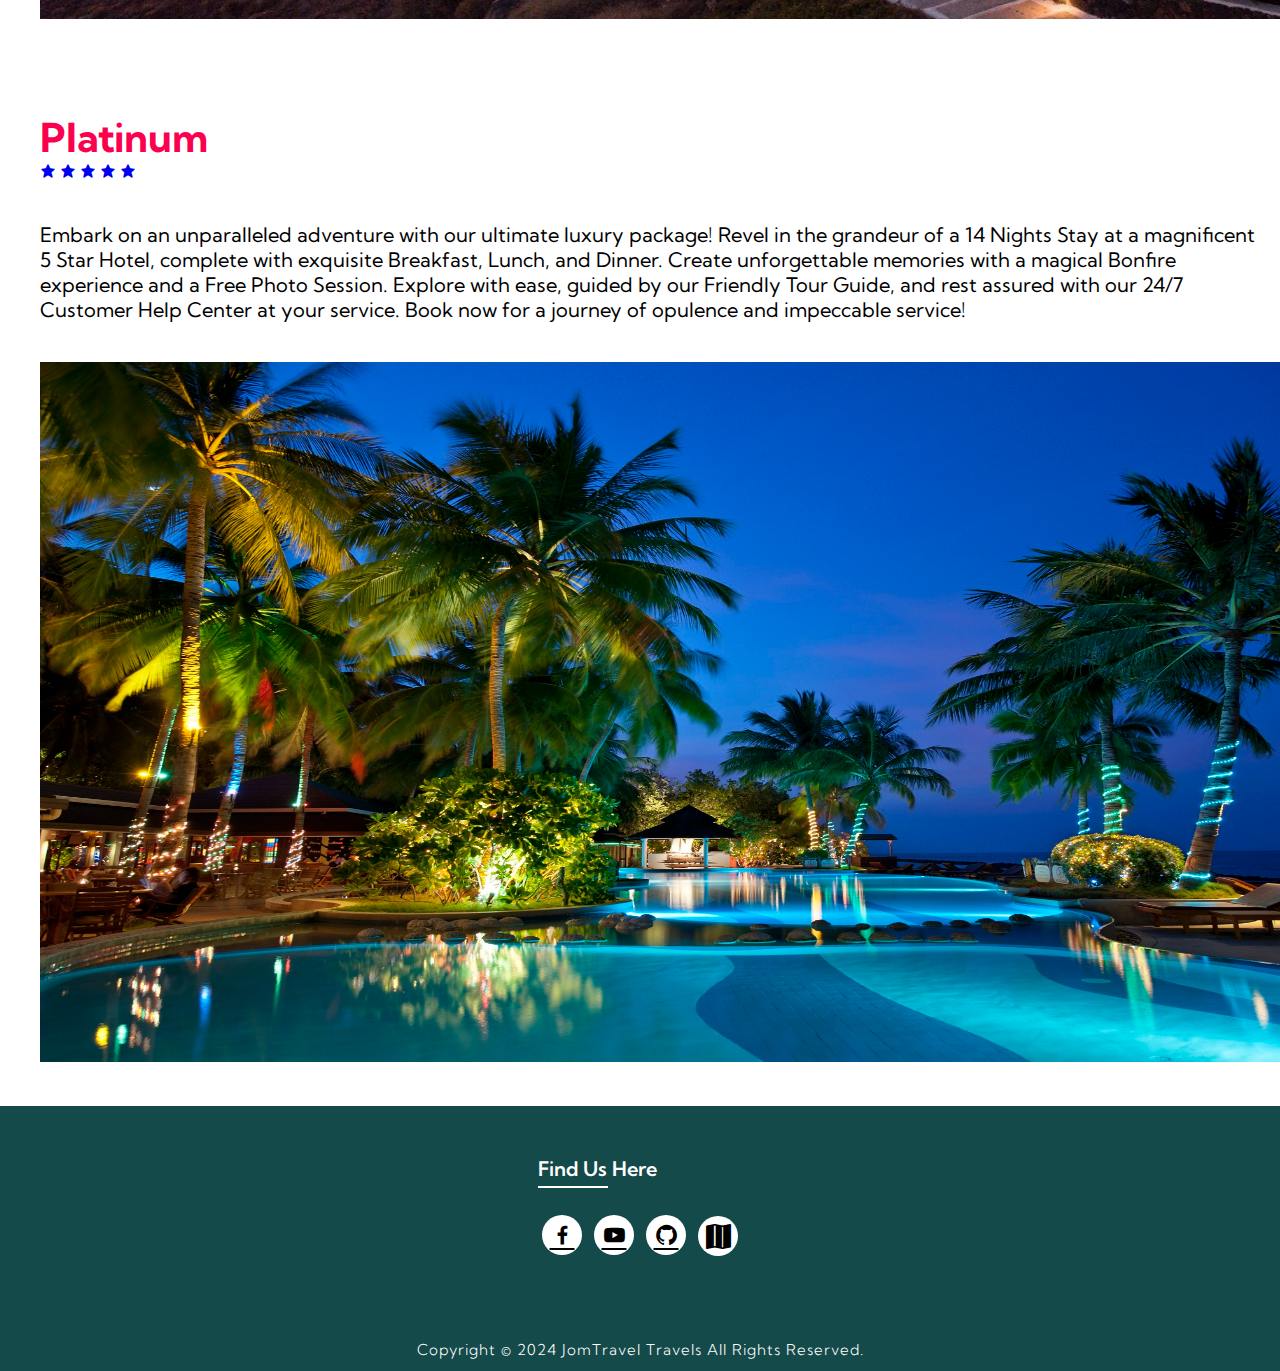
<file: packages.html>
<!DOCTYPE html>
<html lang="en">

<head>

  <meta charset="UTF-8" />
  <meta name="viewport" content="width=device-width, initial-scale=1.0" />
  <title>Package</title>
  <link rel="stylesheet" href="styles.css" />
  <link rel="stylesheet" href="https://use.fontawesome.com/releases/v5.14.0/css/all.css"
    integrity="sha384-HzLeBuhoNPvSl5KYnjx0BT+WB0QEEqLprO+NBkkk5gbc67FTaL7XIGa2w1L0Xbgc" crossorigin="anonymous" />
  <link href="https://fonts.googleapis.com/css2?family=Kumbh+Sans:wght@400;700&display=swap" rel="stylesheet" />
  <link rel="preconnect" href="https://fonts.googleapis.com">
    <link rel="preconnect" href="https://fonts.gstatic.com" crossorigin>
    <link href="https://fonts.googleapis.com/css2?family=Paytone+One&family=Poppins:wght@100;200;300;400;500;600;700;800;900&display=swap" rel="stylesheet">
    <link rel="stylesheet" href="https://unpkg.com/boxicons@latest/css/boxicons.min.css">
    <link rel="stylesheet" href="https://cdn.jsdelivr.net/npm/bootstrap-icons@1.11.3/font/bootstrap-icons.min.css">
  </head>

  <body>

    <!-- Navbar Section -->
    <nav class="navbar">
      <div class="navbar__container">
        <a href="home.html" id="navbar__logo"><i class="fas fa-globe-europe"></i>JOMTRAVEL </a>
        <div class="navbar__toggle" id="mobile-menu">
          <span class="bar"></span> <span class="bar"></span>
          <span class="bar"></span>
        </div>
        <ul class="navbar__menu">
          <li class="navbar__item">
            <a href="home.html" class="navbar__links">Home</a>
          </li>
          <li class="navbar__item">
            <a href="packages.html" class="navbar__links">Packages</a>
          </li>
          <li class="navbar__item">
            <a href="locations.html" class="navbar__links">Location</a>
          </li>
          <li class="navbar__item">
            <a href="Booking.html" class="navbar__links">Book Now</a>
          </li>
          <li class="navbar__item"><a href="BookingList.php" class="navbar__links">Booking Management</a>
          </li>
          <li class="navbar__btn">
            <a href="logout.php" class="buttonout">Sign Out</a>
          </li>
      </ul>
    </div>
  </nav>


  <section class="package-section">
    <div class="package-heading">
        <h1><span>Our Packages</span></h1>
    </div>
 <div class="package-detail" id="bronze">
    <h1>Bronze </h1>
    <div class="stars">
        <a href="#"><i class='bx bxs-star'></i></a>
        <a href="#"><i class='bx bxs-star'></i></a>
        <a href="#"><i class='bx bx-star'></i></a>
        <a href="#"><i class='bx bx-star'></i></a>
        <a href="#"><i class='bx bx-star'></i></a>
    </div>
    <p>
        Experience an unforgettable getaway with our exclusive package! Enjoy a 5 Nights Stay at a cozy 2 Star Hotel, complete with a Free Photo Session to capture your memories. Our Friendly Tour Guide will ensure you make the most of your trip, and our 24/7 Customer Help Center is always available to assist you. Don't miss out on this incredible opportunity to create lasting memories!</p>
    <div class="packages-img">
        <img src="./files/Bronze.jpg" alt="">
    </div>
 </div>

 <div class="package-detail" id="silver">
    <h1>Silver</h1>
    <div class="stars">
        <a href="#"><i class='bx bxs-star'></i></a>
        <a href="#"><i class='bx bxs-star'></i></a>
        <a href="#"><i class='bx bxs-star'></i></a>
        <a href="#"><i class='bx bx-star'></i></a>
        <a href="#"><i class='bx bx-star'></i></a>
    </div>
    <p>Discover the perfect vacation with our special offer! Stay for 7 Nights at a comfortable 3 Star Hotel, and enjoy a Free Photo Session to capture your adventure. With a Friendly Tour Guide to show you around and a 24/7 Customer Help Center for your convenience, this is a trip you won't want to miss. Book now and make unforgettable memories!</p>
    <div class="packages-img">
        <img src="./files/silver.jpg" alt="">
    </div>
 </div>

 <div class="package-detail" id="gold">
    <h1>Gold</h1>
    <div class="stars">
        <a href="#"><i class='bx bxs-star'></i></a>
        <a href="#"><i class='bx bxs-star'></i></a>
        <a href="#"><i class='bx bxs-star'></i></a>
        <a href="#"><i class='bx bxs-star'></i></a>
        <a href="#"><i class='bx bx-star'></i></a>
    </div>
    <p>Elevate your travel experience with our luxurious package! Immerse yourself in opulence with a 10 Nights Stay at a prestigious 4 Star Hotel, complete with sumptuous Breakfast and Dinner. Capture your exquisite moments with a Free Photo Session, guided by our Friendly Tour Guide. Enjoy peace of mind with our 24/7 Customer Help Center, ensuring an extraordinary journey from start to finish. Secure your dream getaway today and indulge in unparalleled excellence!</p>
    <div class="packages-img">
        <img src="./files/Gold.jpg" alt="">
    </div>
 </div>

 <div class="package-detail" id="platinum">
    <h1>Platinum</h1>
    <div class="stars">
        <a href="#"><i class='bx bxs-star'></i></a>
        <a href="#"><i class='bx bxs-star'></i></a>
        <a href="#"><i class='bx bxs-star'></i></a>
        <a href="#"><i class='bx bxs-star'></i></a>
        <a href="#"><i class='bx bxs-star'></i></a>
    </div>
    <p>Embark on an unparalleled adventure with our ultimate luxury package! Revel in the grandeur of a 14 Nights Stay at a magnificent 5 Star Hotel, complete with exquisite Breakfast, Lunch, and Dinner. Create unforgettable memories with a magical Bonfire experience and a Free Photo Session. Explore with ease, guided by our Friendly Tour Guide, and rest assured with our 24/7 Customer Help Center at your service. Book now for a journey of opulence and impeccable service!</p>
    <div class="packages-img">
        <img src="./files/Platinum.jpg" alt="">
    </div>
 </div>


</section>

<!-- Footer -->
<section class="footer">
  <div class="foot">
    <div class="footer-content">

      <div class="footlinks">
        <h4>Find Us Here</h4>
        <div class="social">
          <!-- Facebook Link -->
          <a href="https://www.facebook.com/" target="_blank" rel="noopener noreferrer"><i class='bx bxl-facebook'></i></a>
          <!-- YouTube Link -->
          <a href="https://www.youtube.com/" target="_blank" rel="noopener noreferrer"><i class='bx bxl-youtube'></i></a>
          <!-- GitHub Link -->
          <a href="https://github.com/" target="_blank" rel="noopener noreferrer"><i class='bx bxl-github'></i></a>
          <!-- Map Web API-->
          <a href="map.html" target="_blank"><i class="bi bi-map-fill"></i></a>
        </div>
      </div>

    </div>
  </div>


    <div class="end">
        <p>Copyright © 2024 JomTravel Travels All Rights Reserved.</p>
    </div>

    <script src="app.js"></script>
  </body>
</file>
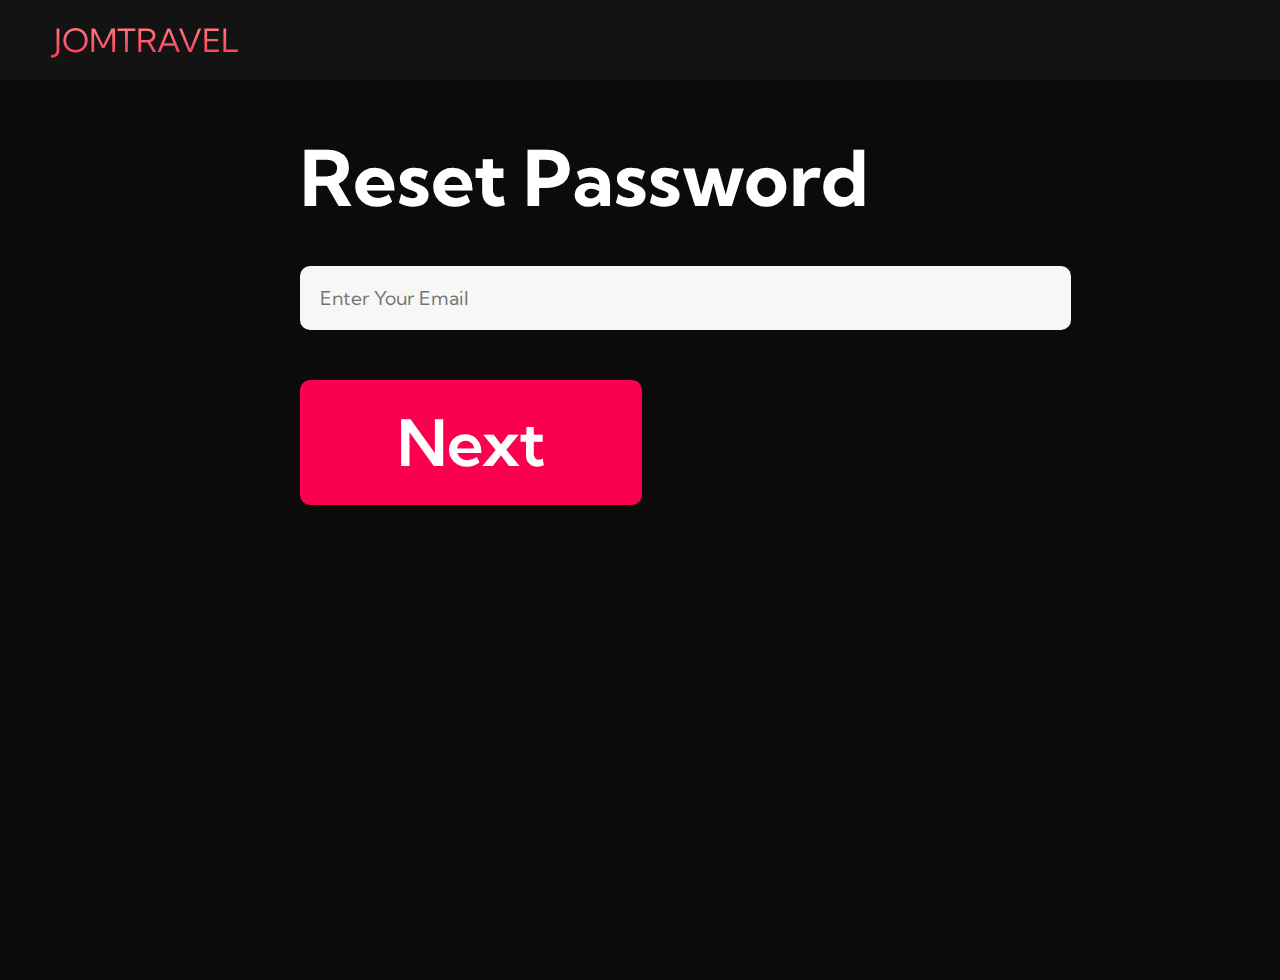
<file: reset_password.html>
<!DOCTYPE html>
<html lang="en">
<head>
    <meta charset="UTF-8">
    <meta name="viewport" content="width=device-width, initial-scale=1.0">
    <title>Reset Password</title>
    <link rel="stylesheet" href="styles.css"/>
    <link rel="stylesheet" href="https://use.fontawesome.com/releases/v5.14.0/css/all.css"
    integrity="sha384-HzLeBuhoNPvSl5KYnjx0BT+WB0QEEqLprO+NBkkk5gbc67FTaL7XIGa2w1L0Xbgc" crossorigin="anonymous" />
    <link href="https://fonts.googleapis.com/css2?family=Kumbh+Sans:wght@400;700&display=swap" rel="stylesheet" />
    <link rel="preconnect" href="https://fonts.googleapis.com">
    <link rel="preconnect" href="https://fonts.gstatic.com" crossorigin>
    <link href="https://fonts.googleapis.com/css2?family=Paytone+One&family=Poppins:wght@100;200;300;400;500;600;700;800;900&display=swap" rel="stylesheet">
    <link rel="stylesheet" href="https://unpkg.com/boxicons@latest/css/boxicons.min.css">
</head>
<body class="reset-body">
    <nav class="navbar">
        <div class="navbar__container">
            <a href="home.html" id="navbar__logo"><i class="fas fa-globe-europe"></i>JOMTRAVEL</a>
 
        </div>
    </nav>
    <section class="reset">
        <div class="reset-form">
            <h1>Reset Password</h1>
            <form action="verify_security_question.php" method="post">
                <input type="email" name="email" placeholder="Enter Your Email" id="email" size="65" required>
                <button class="submitbtn" type="submit">Next</button>
            </form>
        </div>
    </section>
    <script src="app.js"></script>
</body>
</html>
</file>
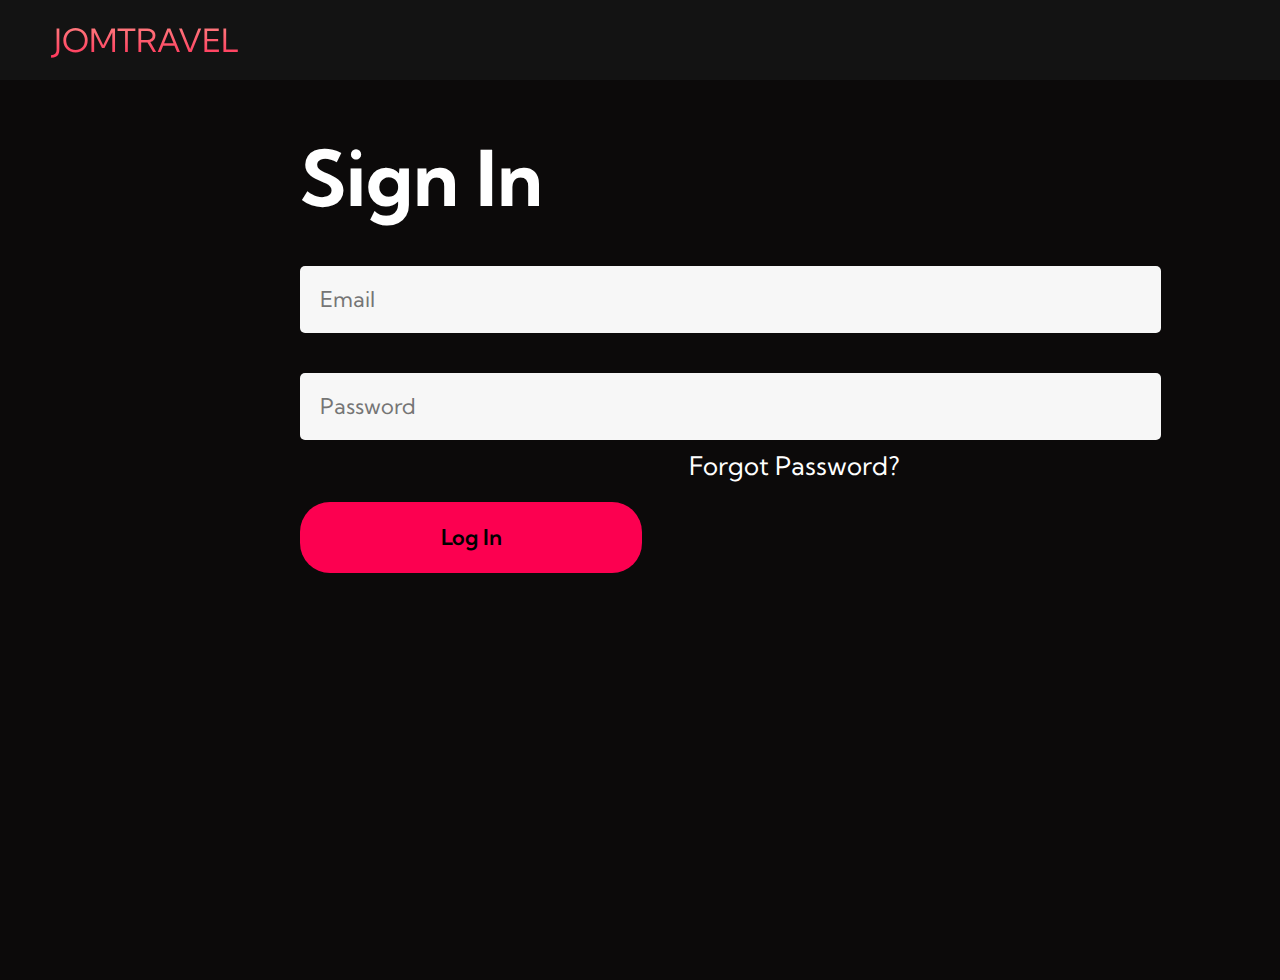
<file: signin.html>
<!DOCTYPE html>
<html lang="en">
<head>
  <meta charset="UTF-8" />
  <meta name="viewport" content="width=device-width, initial-scale=1.0" />
  <title>Sign-In Page</title>
  <link rel="stylesheet" href="styles.css" />
  <link rel="stylesheet" href="https://use.fontawesome.com/releases/v5.14.0/css/all.css"
    integrity="sha384-HzLeBuhoNPvSl5KYnjx0BT+WB0QEEqLprO+NBkkk5gbc67FTaL7XIGa2w1L0Xbgc" crossorigin="anonymous" />
  <link href="https://fonts.googleapis.com/css2?family=Kumbh+Sans:wght@400;700&display=swap" rel="stylesheet" />
  <link rel="preconnect" href="https://fonts.googleapis.com">
    <link rel="preconnect" href="https://fonts.gstatic.com" crossorigin>
    <link href="https://fonts.googleapis.com/css2?family=Paytone+One&family=Poppins:wght@100;200;300;400;500;600;700;800;900&display=swap" rel="stylesheet">
    <link rel="stylesheet" href="https://unpkg.com/boxicons@latest/css/boxicons.min.css">
    <link rel="stylesheet" href="https://cdn.jsdelivr.net/npm/bootstrap-icons@1.11.3/font/bootstrap-icons.min.css">

</head>
<body class="signin-body">
  <nav class="navbar">
    <div class="navbar__container">
      <a href="home.html" id="navbar__logo"><i class="fas fa-globe-europe"></i>JOMTRAVEL</a>
    </div>
  </nav>
  <section class="signin">
    <div class="signin-form">
      <h1>Sign In</h1>
      <form action="login.php" method="post" onsubmit="return validateform()">
        <input type="email" name="email" placeholder="Email" id="email" size="65" required>
        <input type="password" name="password" placeholder="Password" id="password" size="65" required>
        <p><a class="forgotlink" href="reset_password.html">Forgot Password?</a></p>
        <input type="submit" value="Log In" class="submitbtn">
      </form>
     
    </div>
  </section>
  

  
  <script src="app.js"></script>
</body>
</html>
</file>
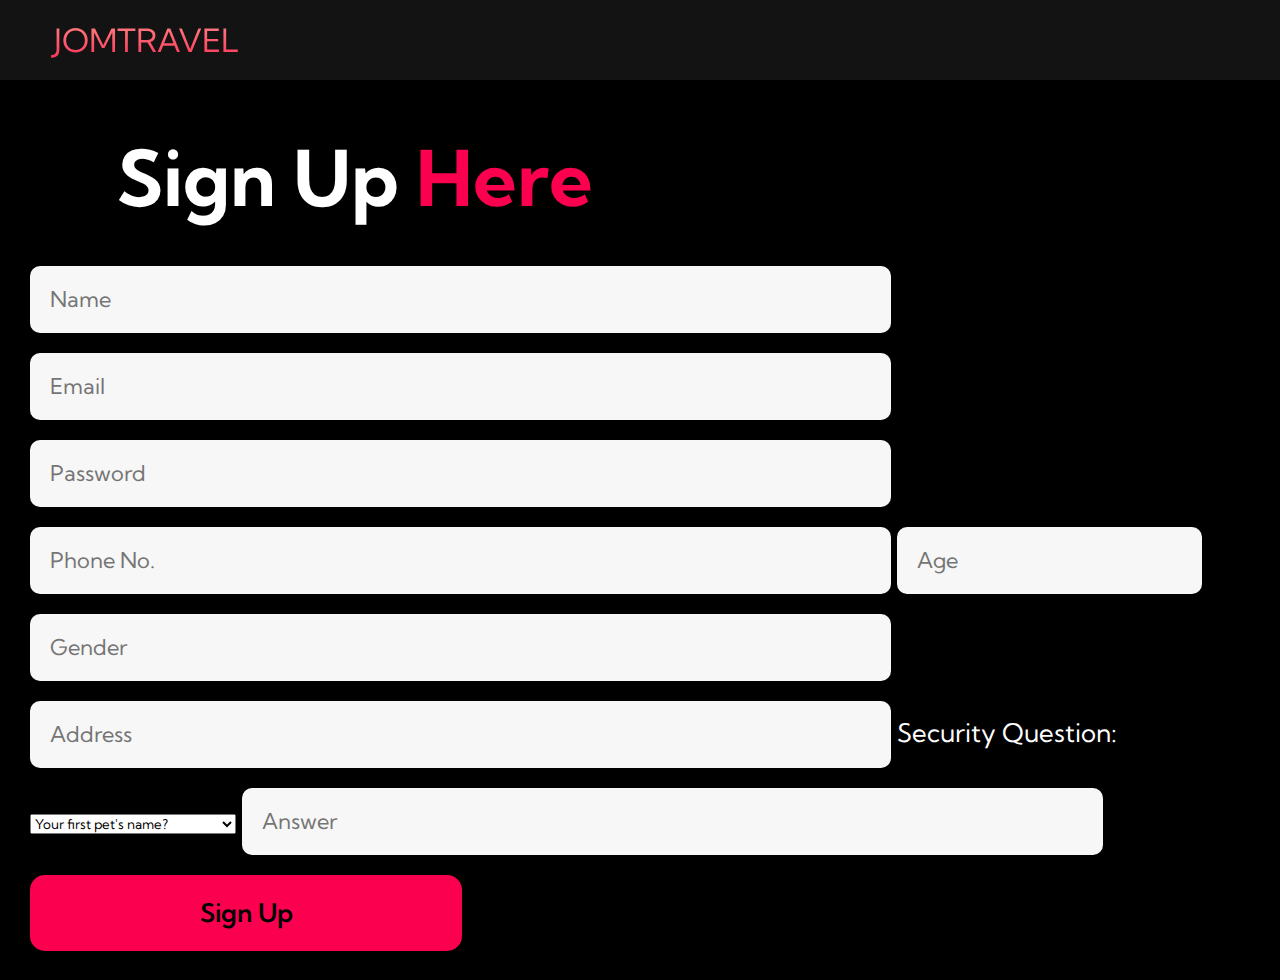
<file: signup.html>
<!DOCTYPE html>
<html lang="en">
<head>
  <meta charset="UTF-8" />
  <meta name="viewport" content="width=device-width, initial-scale=1.0" />
  <title>Sign-Up Page</title>
  <link rel="stylesheet" href="styles.css" />
  <link rel="stylesheet" href="https://use.fontawesome.com/releases/v5.14.0/css/all.css"
    integrity="sha384-HzLeBuhoNPvSl5KYnjx0BT+WB0QEEqLprO+NBkkk5gbc67FTaL7XIGa2w1L0Xbgc" crossorigin="anonymous" />
  <link href="https://fonts.googleapis.com/css2?family=Kumbh+Sans:wght@400;700&display=swap" rel="stylesheet" />
  <link rel="preconnect" href="https://fonts.googleapis.com">
    <link rel="preconnect" href="https://fonts.gstatic.com" crossorigin>
    <link href="https://fonts.googleapis.com/css2?family=Paytone+One&family=Poppins:wght@100;200;300;400;500;600;700;800;900&display=swap" rel="stylesheet">
    <link rel="stylesheet" href="https://unpkg.com/boxicons@latest/css/boxicons.min.css">
</head>
<body class="signup-body">
  <nav class="navbar">
    <div class="navbar__container">
      <a href="home.html" id="navbar__logo"><i class="fas fa-globe-europe"></i>JOMTRAVEL </a>
    </div>
  </nav>
  <section class="signup">
    <div class="signup-form">
      <h1>Sign Up <span>Here</span></h1>
      <form action="register.php" method="post" onsubmit="return validateform()">
        <input type="text" name="name" placeholder="Name" id="name" size="65" required>
        <input type="email" name="email" placeholder="Email" id="email" size="65" required>
        <input type="password" name="password" placeholder="Password" id="password" size="65" required>
        <input type="tel" name="phone" placeholder="Phone No." id="phonenum" size="65" required>
        <input type="number" name="age" placeholder="Age" id="age" size="65" required>
        <input type="text" name="gender" placeholder="Gender" id="gender" size="65" required>
        <input type="text" name="address" placeholder="Address" id="address" size="65" required>
        <label for="security_question">Security Question:</label>
        <select id="security_question" name="security_question" required>
          <option value="Your first pet's name?">Your first pet's name?</option>
          <option value="Your mother's maiden name?">Your mother's maiden name?</option>
          <option value="Your favorite teacher's name?">Your favorite teacher's name?</option>
        </select>
        <input type="text" name="security_answer" placeholder="Answer" id="security_answer" size="65" required>
        <input type="submit" value="Sign Up" class="submitbtn">
      </form>
    </div>
  </section>
  <script src="app.js"></script>
</body>
</html>
</file>
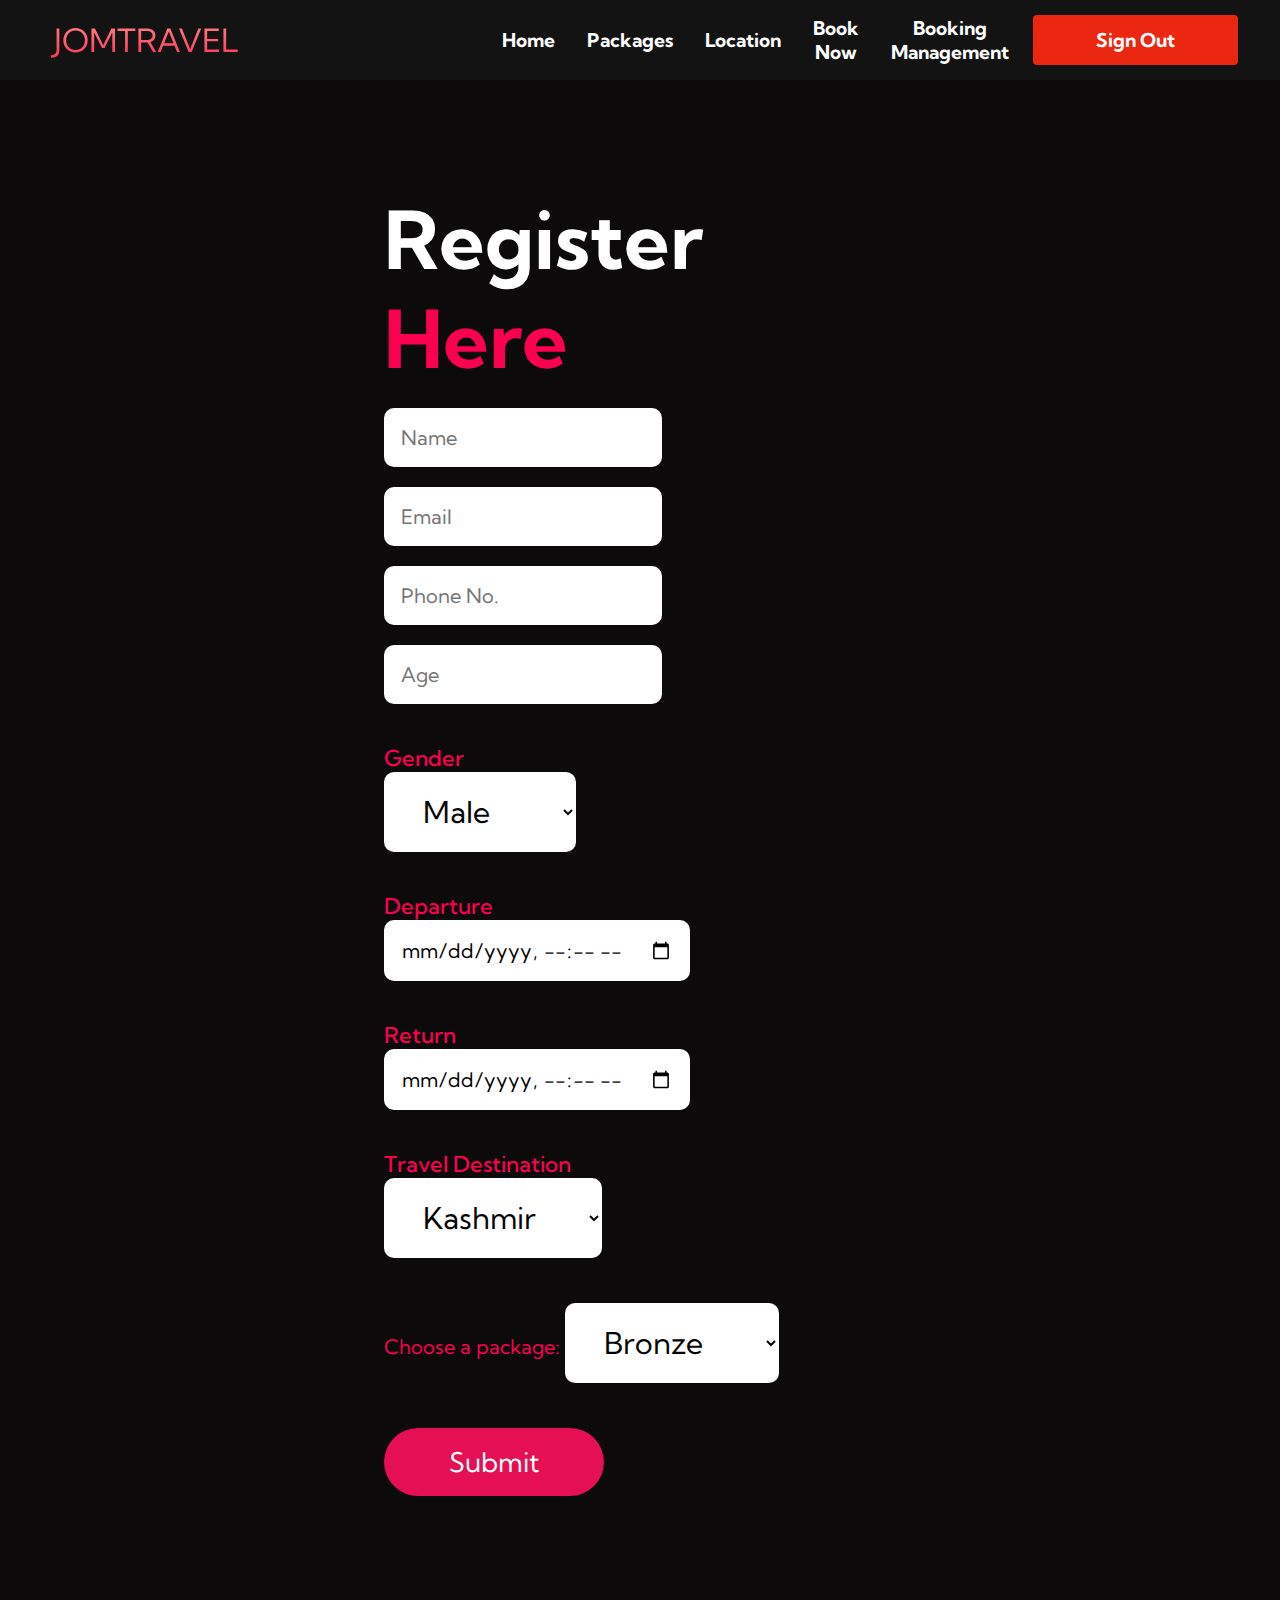
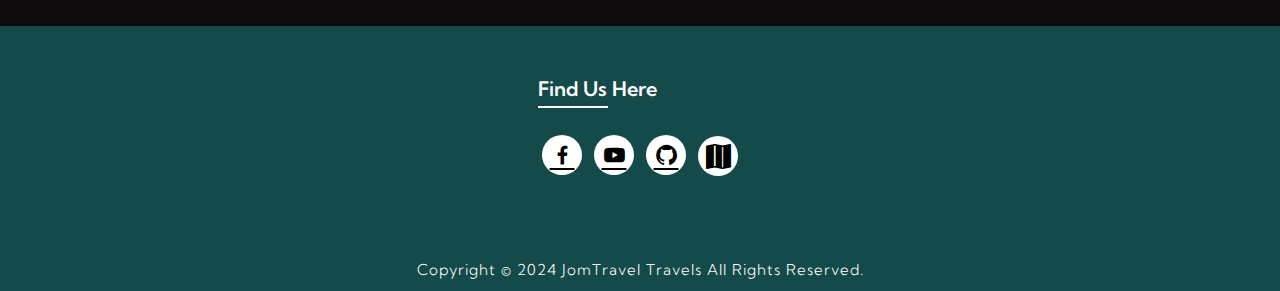
<file: html/Booking.html>
<!DOCTYPE html>
<html lang="en">
<head>
  <meta charset="UTF-8" />
  <meta name="viewport" content="width=device-width, initial-scale=1.0" />
  <title>Booking Page</title>
  <link rel="stylesheet" href="styles.css" />
  <link rel="stylesheet" href="https://use.fontawesome.com/releases/v5.14.0/css/all.css"
    integrity="sha384-HzLeBuhoNPvSl5KYnjx0BT+WB0QEEqLprO+NBkkk5gbc67FTaL7XIGa2w1L0Xbgc" crossorigin="anonymous" />
  <link href="https://fonts.googleapis.com/css2?family=Kumbh+Sans:wght@400;700&display=swap" rel="stylesheet" />
  <link rel="preconnect" href="https://fonts.googleapis.com">
  <link rel="preconnect" href="https://fonts.gstatic.com" crossorigin>
  <link href="https://fonts.googleapis.com/css2?family=Paytone+One&family=Poppins:wght@100;200;300;400;500;600;700;800;900&display=swap" rel="stylesheet">
  <link rel="stylesheet" href="https://unpkg.com/boxicons@latest/css/boxicons.min.css">
  <link rel="stylesheet" href="https://cdn.jsdelivr.net/npm/bootstrap-icons@1.11.3/font/bootstrap-icons.min.css">
</head>
<body>
  <!-- Navbar Section -->
  <nav class="navbar">
    <div class="navbar__container">
      <a href="index.html" id="navbar__logo"><i class="fas fa-globe-europe"></i>JOMTRAVEL </a>
      <div class="navbar__toggle" id="mobile-menu">
        <span class="bar"></span> <span class="bar"></span>
        <span class="bar"></span>
      </div>
      <ul class="navbar__menu">
        <li class="navbar__item">
          <a href="index.html" class="navbar__links">Home</a>
        </li>
        <li class="navbar__item">
          <a href="packages.html" class="navbar__links">Packages</a>
        </li>
        <li class="navbar__item">
          <a href="locations.html" class="navbar__links">Location</a>
        </li>
        <li class="navbar__item">
          <a href="Booking.html" class="navbar__links">Book Now</a>
        </li>
        <li class="navbar__item"><a href="BookingList.php" class="navbar__links">Booking Management</a>
        </li>
        <li class="navbar__btn">
          <a href="logout.php" class="buttonout">Sign Out</a>
        </li>
      </ul>
    </div>
  </nav>

  <section class="registration">
    <div class="register-form">
      <h1>Register <span>Here</span></h1>
      <form id="bookingForm" onsubmit="handleFormSubmit(event)">
        <input type="text" name="myname1" placeholder="Name" id="name" required>
        <input type="email" name="myemail" placeholder="Email" id="email" required>
        <input type="tel" name="myphone" placeholder="Phone No." id="phonenum" required>
        <input type="number" name="myage" placeholder="Age" id="age" required>

        <!-- Dropdown for gender -->
        <h4>Gender</h4>
        <select id="gender" name="gender" required>
          <option value="male">Male</option>
          <option value="female">Female</option>
        </select>

        <h4>Departure</h4>
        <input type="datetime-local" name="departuredate" id="" required>
        <h4>Return</h4>
        <input type="datetime-local" name="returndate" id="" required>
        <h4>Travel Destination</h4>

        <!-- Dropdown for Destinations -->
        <select id="destinations" name="destinations" required>
          <option value="kashmir">Kashmir</option>
          <option value="istanbul">Istanbul</option>
          <option value="paris">Paris</option>
          <option value="bali">Bali</option>
          <option value="dubai">Dubai</option>
          <option value="geneva">Geneva</option>
          <option value="port_blair">Port Blair</option>
          <option value="rome">Rome</option>
        </select>

        <br><br>

        <!-- Dropdown for Packages -->
        <label class="label1" for="packages">Choose a package:</label>
        <select id="packages" name="packages" required>
          <option value="bronze">Bronze</option>
          <option value="silver">Silver</option>
          <option value="gold">Gold</option>
          <option value="platinum">Platinum</option>
        </select>
        <br><br> 

        <input type="submit" value="Submit" class="submitbtn">
      </form>
    </div>
  </section>

  <!-- Footer -->
  <section class="footer">
    <div class="foot">
      <div class="footer-content">
        <div class="footlinks">
          <h4>Find Us Here</h4>
          <div class="social">
            <!-- Facebook Link -->
            <a href="https://www.facebook.com/" target="_blank" rel="noopener noreferrer"><i class='bx bxl-facebook'></i></a>
            <!-- YouTube Link -->
            <a href="https://www.youtube.com/" target="_blank" rel="noopener noreferrer"><i class='bx bxl-youtube'></i></a>
            <!-- GitHub Link -->
            <a href="https://github.com/" target="_blank" rel="noopener noreferrer"><i class='bx bxl-github'></i></a>
            <!-- Map Web API-->
            <a href="map.html" target="_blank"><i class="bi bi-map-fill"></i></a>
          </div>
        </div>
      </div>
    </div>
    <div class="end">
      <p>Copyright © 2024 JomTravel Travels All Rights Reserved.</p>
    </div>
  </section>

  <!-- Javascript -->
  <script src="app.js"></script>
  <script>
    function validateform() { 
      var tel = document.getElementById("phonenum").value;  
      if (tel.length < 10) {  
        alert("Phone number must be at least 10 digits!");  
        return false;  
      } else if (isNaN(tel)) {
        alert("Phone number should not include characters!");
        return false;
      }
      return true;
    }

    function handleFormSubmit(event) {
      event.preventDefault(); // Prevent the default form submission

      const form = event.target;
      const formData = new FormData(form);

      fetch('insert_booking.php', {
        method: 'POST',
        body: formData
      })
      .then(response => response.json())
      .then(data => {
        if (data.success) {
          alert('Booking successfully completed.');
          window.location.href = 'index.html'; // Redirect to confirmation page
        } else {
          alert('Error: ' + data.message);
        }
      })
      .catch(error => {
        console.error('Error:', error);
        alert('An error occurred. Please try again.');
      });
    }
  </script>
</body>
</html>
</file>
<file: styles.css>
* {
    box-sizing: border-box;
    margin: 0;
    padding: 0;
    font-family: 'Kumbh Sans', sans-serif;
    scroll-behavior: smooth;
    list-style: none;
  }
  
  .navbar {

    background: #131313;
    height: 80px;
    display: flex;
    justify-content: center;
    align-items: center;
    font-size: 1.2rem;
    position: sticky;
    top: 0;
    z-index: 999;
  }
  
  .navbar__container {
    display: flex;
    justify-content: space-between;
    height: 80px;
    z-index: 1;
    width: 100%;
    max-width: 1200px;
    margin-right: 0dvh;
    margin-left: 1%;
    padding-right: -1dvh;
    padding-left: -400px;
  }
  
  #navbar__logo {
    background-color: #ff8177;
    background-image: linear-gradient(to top, #ff0844 0%, #ffb199 100%);
    background-size: 100%;
    -webkit-background-clip: text;
    -moz-background-clip: text;
    -webkit-text-fill-color: transparent;
    -moz-text-fill-color: transparent;
    display: flex;
    align-items: center;
    cursor: pointer;
    text-decoration: none;
    font-size: 2rem;
  }
  
  .fa-globe-europe {
    margin-right: 0.5rem;
  }
  
  .navbar__menu {
    font-weight:bold ;
    display: flex;
    align-items: center;
    list-style: none;
    text-align: center;
    
  }
  
  .navbar__item {
    height: 80px;
    
  }
  
  .navbar__links {
    color: #fff;
    display: inline-flex;
    align-items: center;
    justify-content: center;
    text-decoration: none;
    padding: 0 1rem;
    height: 100%;
  }
  
  .navbar__btn {
    display: flex;
    justify-content: center;
    align-items: center;
    padding: 0 0.5rem;
    width: 100%;
  }
  
  .button {
    display: flex;
    justify-content: center;
    align-items: center;
    text-decoration: none;
    padding: 10px 20px;
    height: 100%;
    width: 100%;
    border: none;
    outline: none;
    border-radius: 4px;
    background: #eb2711;
    color: #fff;
  }

  .buttonout {
    display: flex;
    justify-content: center;
    align-items: center;
    text-decoration: none;
    padding: 13px 1px;
    height: 100%;
    width: 100%;
    border: none;
    outline: none;
    border-radius: 4px;
    background: #eb2711;
    color: #fff;
  }

  .buttonin {
    display: flex;
    justify-content: center;
    align-items: center;
    text-decoration: none;
    padding: 10px 20px;
    height: 100%;
    width: 100%;
    border: none;
    outline: none;
    border-radius: 4px;
    background: #00b409;
    color: #fff;
  }
  
  .button:hover {
    background: #6b0000;
    transition: all 0.3s ease;
  }

  .buttonin:hover {
    background: #125300;
    transition: all 0.3s ease;
  }
  
  .navbar__links:hover {
    color: #f77062;
    transition: all 0.3s ease;
  }
  
  @media screen and (max-width: 960px) {
    .navbar__container {
      display: flex;
      justify-content: space-between;
      height: 80px;
      z-index: 1;
      width: 100%;
      max-width: 1300px;
      padding: 0;
    }
  
    .navbar__menu {
      display: grid;
      grid-template-columns: auto;
      object-position: center;
      margin: 0;
      width: 100%;
      position: absolute;
      top: -1000px;
      opacity: 1;
      transition: all 0.5s ease;
      height: 50vh;
      z-index: -1;
    }
  
    .navbar__menu.active {
      background: #131313;
      margin: 0;
      margin-left: -4px;
      top: 100%;
      opacity: 1;
      transition: all 0.5s ease;
      z-index: 99;
      height: 60vh;
      font-size: 1.6rem;
    }
  
    #navbar__logo {
      padding-left: 25px;
    }
  
    .navbar__toggle .bar {
      width: 25px;
      height: 3px;
      margin: 5px auto;
      transition: all 0.3s ease-in-out;
      background: #fff;
    }
  
    .navbar__item {
      width: 100%;
    }
  
    .navbar__links {
      text-align: center;
      padding: 2rem;
      width: 100%;
      display: table;
    }
  
    .navbar__btn {
      padding-bottom: 2rem;
    }
  
    .button {
      display: flex;
      justify-content: center;
      align-items: center;
      width: 80%;
      height: 80px;
      margin: 0;
    }

    .buttonin {
      display: flex;
      justify-content: center;
      align-items: center;
      width: 80%;
      height: 80px;
      margin: 0;
    }
  
    #mobile-menu {
      position: absolute;
      top: 20%;
      right: 5%;
      transform: translate(5%, 20%);
    }
  
    .navbar__toggle .bar {
      display: block;
      cursor: pointer;
    }
  
    #mobile-menu.is-active .bar:nth-child(2) {
      opacity: 0;
    }
  
    #mobile-menu.is-active .bar:nth-child(1) {
      transform: translateY(8px) rotate(45deg);
    }
  
    #mobile-menu.is-active .bar:nth-child(3) {
      transform: translateY(-8px) rotate(-45deg);
    }
  }
  
  /* Main Content */
  .main {
    background-color: #ffffff;
  }
  
  .main__container {
    width: 100%;
    display: flex;
    grid-template-columns: 1fr 1fr;
    align-items: center;
    justify-self: center;
    text-align: center;
    margin: 0 auto;
    height: 90vh;
    background-color: #ffffff;
    z-index: 1;
    width: 100%;
    max-width: 1300px;
  }


  
  .main__content {
    
    width: 100%;
    height: auto ;
    overflow: hidden;
    text-decoration: none;
    position: relative;
    font-size: 4vh;
    justify-content: center;
    align-items: center;
    padding: 10px 0px;
    margin-top: 32vh;
    margin-bottom: 32vh;
   

    vertical-align: center;
  }

 
  
  .main__content h1 {

    text-align: center;
    font-size: 11vh;
    background-color: #ff8177;
    background-image: linear-gradient(to top, #ff0844 0%, #ffb199 100%);
    background-size: 100%;
    -webkit-background-clip: text;
    -moz-background-clip: text;
    -webkit-text-fill-color: transparent;
    -moz-text-fill-color: transparent;
  }
  
  .main__content h4 {
    font-size: 4.5vh;
    margin-top: 30px;
    margin-bottom: 10px;
    background-color: #ffffff;
    background-image: linear-gradient(-20deg, #217dff 0%, #79e7ff 100%);
    background-size: 100%;
    -webkit-background-clip: text;
    -moz-background-clip: text;
    -webkit-text-fill-color: transparent;
    -moz-text-fill-color: transparent;
  }


  
  .main__btn {

    display: inline-block;
    margin-top:5vh;
    font-size: 25px;
    padding: 10px 30px;
    color: rgb(240, 31, 72);
    background-color: rgb(221, 35, 35);
    border-radius: 30px;
    text-decoration: none;
    transition: ease 0.30s;
  }
  
  .main__btn a {
    
    z-index: 2;
    color: #ffffff;
    text-decoration: none;
  }
  

  .main__btn:hover {
    transform: scale(1.1);
    color: rgb(0, 0, 0);
    background-color: rgb(13, 145, 50);
    box-shadow: 5px 10px 30px rgba(0, 0, 0, 0.4);
    padding: 10px 30px;
  }
  
  .main__container video {
    position: absolute;
    top: 0;
    left: 0;
    object-fit: cover;
    width: 100%;
    height: 100%;
    pointer-events: none;
  }

  
  
  
  #main__img {
    height: 80%;
    width: 80%;
    border-radius: 5px;
    box-shadow: 5px 5px 15px 15px rgb(40, 40, 40);
  }
  
  /* Mobile Responsive */
  @media screen and (max-width: 768px) {
    .main__container {
      display: grid;
      grid-template-columns: auto;
      align-items: center;
      justify-self: center;
      width: 100%;
      margin: 0 auto;
      height: 90vh;
    }
  
    .main__content {
      text-align: center;
      margin-bottom: 4rem;
    }
  
    .main__content h1 {
      font-size: 2.5rem;
      margin-top: 2rem;
    }
  
    .main__content h4 {
      font-size: 3rem;
    }

    .main__btn:hover {
      transform: scale(1.1);
      color: rgb(0, 0, 0);
      background-color: rgb(13, 145, 50);
      box-shadow: 5px 10px 30px rgba(0, 0, 0, 0.4);
      padding: 10px 30px;
    }
  

  }
  
  @media screen and (max-width: 480px) {
    .main__content h1 {
      font-size: 3rem;
      margin-top: 3rem;
    }
  
    .main__content h4 {
      font-size: 1.7rem;
    }
  
    .main__content{
      margin-top: 0vh;
    }

    .main__btn {
      padding: 12px 36px;
      margin: 2.5rem 0;
      
    }

    .main__btn:hover {
      transform: scale(12.1);
      color: rgb(0, 0, 0);
      background-color: rgb(13, 145, 50);
      box-shadow: 5px 10px 30px rgba(0, 0, 0, 0.4);
      padding: 10px 30px;
    }

  }

  /* Locations */



.location-content{
    display: flex;
    justify-content: space-around;
    flex-wrap: wrap;
}

.col-content{
    position: relative;
    filter:brightness(95%);
    transition: all 0.3s cubic-bezier(0.445,0.05,0.55,0.95);

}

.col-content img{
    margin-bottom: 40px;
    height: 500px;
    border-radius: 27px;
    width: 100%;
    
}

.col-content h5{
    position: absolute;
    font-size: 25px;
    color: white;
    font-weight: 500;
    left: 20px;
    bottom: 105px;
    cursor: pointer;
}

.col-content p{
    position: absolute;
    font-size: 20px;
    color: white;
    left: 20px;
    bottom: 80px;
    cursor: pointer;
}

.col-content:hover{
    filter: brightness(120%);
    transform: scale(1.03);
    cursor: pointer;
}

@media screen and (max-width: 960px) {

  .packages-img img{
    height: 260px;
    width: 400px;
    margin-top: 30px;
    margin-bottom: 30px;
  }

  .package-section{
    margin-left: 0px;
    padding: 10px;
    height: 100%;
    min-height: 100vh;
  }
}

/* Packages */

.package-title{
    text-align: center;
}

.package-title h2{
    font-size: 40px;
    font-weight: 650;
    padding-top: 75px;
    padding-bottom: 10px;
    line-height: 2;
}

.package-content{
    display: flex;
    justify-content: space-around;
    flex-wrap: wrap;
}

.image{
    position: relative;
    transition: all 0.3s cubic-bezier(0.445,0.05,0.55,0.95);
    cursor: pointer;
    filter: brightness(95%);
}

.image img{
    width: 100%;
    height: 500px;
    border-radius: 30px;
}

.image h3{
    color: white;
    position: absolute;
    font-size: 30px;
    font-weight: 600;
    text-align: center;
    top: 10px;
    right: 20px;
}

.dest-content{
    display: flex;
    flex-wrap: wrap;
    justify-content: space-between;
    align-items: center;
    padding-top: 15px;
    margin-bottom: 50px;
}

.location h4{
    font-size: 25px;
    letter-spacing: 1px;
    font-weight: 600;
    margin-bottom: 2px;
}

.pac-details li{
    font-size: 19px;
    color: #4c4c4c;
    margin-left: 15px;
    margin-bottom: 2px;
    list-style-type: disc;
}

.image:hover{
    filter: brightness(120%);
    transform: scale(1.03);
}

.location-body{
    background-color: #191919;
    color: rgb(8, 7, 7);
}

.location-section{
   margin-left: 30px;
    padding: 10px;
    height: 100%;
    min-height: 100vh;
}

.location-heading h1{
    margin-top: 20px;
    font-size: 60px;
    margin-bottom: 20px;
}

.location-heading h1 span{
    color: #fc0050;
}

.location-detail h1{
    padding-top: 60px;
    color: #fc0050;
    font-size: 40px;
}

.location-detail p{
    font-size: 20px;
    margin-top: 40px;
    margin-bottom: 10px;
}

.location-img img{
    height: 700px;
    width: 1400px;
    margin-top: 30px;
    margin-bottom: 30px;
}

.package-section{
  margin-left: 30px;
  padding: 10px;
  height: 100%;
  min-height: 100vh;
}

.package-heading h1{
    margin-left: 0px;
    font-size: 60px;
    margin-bottom: 10px;
}

.package-heading h1 span{
    color: #fc0050;
}

.packages-img img{
  height: 700px;
  width: 1400px;
  margin-top: 30px;
  margin-bottom: 30px;
}

.package-detail h1{
  padding-top: 60px;
  color: #fc0050;
  font-size: 40px;
}

.package-detail p{
  font-size: 20px;
  margin-top: 40px;
  margin-bottom: 10px;
}


@media screen and (max-width: 960px) {

  .packages-img img{
    height: 260px;
    width: 400px;
    margin-top: 30px;
    margin-bottom: 30px;
  }

  .package-section{
    margin-left: 0px;
    padding: 10px;
    height: 100%;
    min-height: 100vh;
  }

  .location-section{
    margin-left: 0px;
    padding: 10px;
    height: 100%;
    min-height: 100vh;
}

.location-img img{
  height: 260px;
  width: 400px;
  margin-top: 30px;
  margin-bottom: 30px;
}


}



 /* Registration Form */


.registration{
  background-color: #0c0a0a;
  background-repeat: no-repeat;
  background-size: cover;
  padding: 110px 30%;
  height: 100%;
  min-height: 100vh;
}

.register-form h1{
  font-size: 80px;
  color: white;
  margin-bottom: 20px;
}
.register-form h1 span{
  color: #fc0050;
}

.register-form{
  color: white;
  font-size: 20px;
}

.register-form form input{
  color: rgb(3, 2, 2);
  padding: 17px;
  background-color: #ffffff;
  font-size: 20px;
  outline: none;
  border: none;
  border-radius: 10px;
  margin-bottom: 20px;
}


/* Styles for the dropdowns */
.register-form select {
  color: rgb(6, 5, 5);
  padding: 17px;
  background-color: #ffffff;
  font-size: 30px;
  outline: none;
  border: none;
  border-radius: 10px;
  margin-bottom: 20px;
  margin-right: 00px;
  padding: 20px 35px;
  
  
}

.register-form h4{
  font-size: 22px;
  font-weight: 500;
  margin-top: 20px;
  color: #fc0050;
}

.label1{
  color: #fc0050;
}


.register-form form .submitbtn{
  display: inline-block;
  color: white;
  background-color: #e41053;
  font-size: 27px;
  font-weight: 600px;
  border: 2px solid transparent;
  border-radius: 60px;
  width: 220px;
  cursor: pointer;
  transition: ease 0.30s;
  outline: none ;
  border: none;
}

.register-form form .submitbtn:hover{
  border: 2px solid #fc0050;
  background-color: rgb(100, 2, 2);
  transform: scale(1.1);
  outline: none;
  border: none;
} 

@media screen and (max-width: 960px) {

  .register-form h1 {
    font-size: 6.5vw; /* Adjusted for this screen size */
    margin-left: -100px;
  }

  .register{
    min-height: 30vh;
  }
  .register-form {
    color: white;
    font-size: 2vw; /* Adjusted for this screen size */
  }
  .register-form form input {
    color: rgb(9, 9, 9);
    font-size: 6vw; /* Adjusted for this screen size */
    margin-left: -90px;
    
  }

  input[type='radio'] { 
    transform: scale(2); 
  }

  .register-form h4 {
    font-size: 5vw; /* Adjusted for this screen size */
    margin-left: -100px;
  }
  .register-form form .submitbtn {
    font-size: 6vw; /* Adjusted for this screen size */
  }


    /* Styles for the dropdowns */
  .register-form select {
    color: rgb(20, 16, 16);
    padding: 1px;
    background-color: #f7f7f7;
    font-size: 30px;
    outline: none;
    border: none;
    border-radius: 10px;
    margin-bottom: 20px;
    margin-left: -50px;
    padding: 20px 35px;
    
  }

   .label1{
    color: #fc0050;
    font-size: 4.2vw;
  }


}


/* Sign Up Form */

.signup-body {
  background-color: #000000;
  background-repeat: no-repeat;
  background-size: cover;

}

.signup {
  padding: 50px 30px 0 30px; /* Adjusted padding for smaller screens */
  margin: 0;
  height: 100%;
  min-height: 100vh;
  box-sizing: border-box; /* Added for consistent box-sizing */
}

.signup-form h1 {
  font-size: 6vw; /* Changed to vw for responsive scaling */
  color: white;
  margin-left: -550px;
  margin-bottom: 40px;
  text-align: center; /* Added for centering text */
}
.signup-form h1 span {
  color: #fc0050;
}

.signup-form {
  
  color: white;
  font-size: 2vw; /* Changed to vw for responsive scaling */
  max-width: 1200px; /* Added for max-width */
  
}

.signup-form form input {
  color: black;
  padding: 20px;
  margin-bottom:10px;
  background-color: #f7f7f7;
  font-size: 1.7vw; /* Changed to vw for responsive scaling */
  font-style: normal;
  outline: none;
  border: none;
  border-radius: 10px;
  margin-bottom: 20px;

  box-sizing: border-box; /* Added for consistent box-sizing */
}


.signup-form form .submitbtn {
  display: inline-block;
  background-color: #fc0050;
  font-size: 2vw; /* Changed to vw for responsive scaling */
  font-weight: 600;
  border: 2px solid transparent;
  border-radius: 15px;
  width: 36%; /* Added for full width */
  max-width: 1000px; /* Added for max-width */
  cursor: pointer;
  transition: ease 0.30s;
  box-sizing: border-box; /* Added for consistent box-sizing */
}

.signup-form form .submitbtn:hover {
  border: 2px solid rgb(14, 185, 2);
  background-color: rgb(14, 185, 2);
  transform: scale(1.1);
}

/* Media Queries for different screen sizes */

@media screen and (max-width: 576px) {
  .signup-form h1 {
    font-size: 4vw; /* Adjusted for this screen size */
  }
  .signup-form {
    font-size: 3vw; /* Adjusted for this screen size */
  }
  .signup-form form input {
    font-size: 4.5vw; /* Adjusted for this screen size */
  }
  .signup-form h4 {
    font-size: 3vw; /* Adjusted for this screen size */
  }
  .signup-form form .submitbtn {
    font-size: 3vw; /* Adjusted for this screen size */
  }
}

@media screen and (max-width: 768px) {
  .signup-form h1 {
    font-size: 3vw; /* Adjusted for this screen size */
  }
  .signup-form {
    font-size: 2.5vw; /* Adjusted for this screen size */
  }
  .signup-form form input {
    font-size: 2vw; /* Adjusted for this screen size */
  }
  .signup-form h4 {
    font-size: 2.5vw; /* Adjusted for this screen size */
  }
  .signup-form form .submitbtn {
    font-size: 2.5vw; /* Adjusted for this screen size */
  }
}

@media screen and (max-width: 960px) {

  .signup-form h1 {
    font-size: 7.5vw; /* Adjusted for this screen size */
    margin-left: -160px;
  }

  .signup{
    min-height: 70vh;
  }
  .signup-form {
    font-size: 2vw; /* Adjusted for this screen size */

  }
  .signup-form form input {
    font-size: 2vw; /* Adjusted for this screen size */
  }
  .signup-form h4 {
    font-size: 2vw; /* Adjusted for this screen size */
  }
  .signup-form form .submitbtn {
    font-size: 2vw; /* Adjusted for this screen size */
  }
}

/* Sign In */
.signin-body {
  background-color: #0c0a0a;
  background-repeat: no-repeat;
  background-size: cover;

}

.signin {
  padding: 50px 30px 0 300px; /* Adjusted padding for smaller screens */
  margin: 0;
  height: 100%;
  min-height: 100vh;
  box-sizing: border-box; /* Added for consistent box-sizing */
}

.signin-form h1 {
  font-size: 6vw; /* Changed to vw for responsive scaling */
  color: white;
  margin-bottom: 40px;
}
.signin-form h1 span {
  color: #fc0050;
}

.signin-form {
  color: white;
  font-size: 2vw; /* Changed to vw for responsive scaling */
  
  
}

.signin-form form input {
  color: black(255, 255, 255);
  padding: 20px;
  background-color: #f7f7f7;
  font-size: 1.7vw; /* Changed to vw for responsive scaling */
  outline: none;
  border: none;
  border-radius: 5px;
  margin-bottom: 40px;

  box-sizing: border-box; /* Added for consistent box-sizing */
}

.signin p{
  color: white;
  text-align: right;
  margin-top: -30px;
  margin-bottom: 20px;
  margin-right: 350px;
}

.forgotlink{
  color: white;
  font-size: 2vw; /* Changed to vw for responsive scaling */
  text-decoration: none;
  list-style: none;
  margin-bottom: 50px;
}


.signin-form form .submitbtn {
  display: inline-block;
  background-color: #fc0050;
  font-size: 1.7vw; /* Changed to vw for responsive scaling */
  font-weight: 600;
  border: 2px solid transparent;
  border-radius: 30px;
  width: 36%; /* Added for full width */
  display: flex;
  cursor:pointer;
  transition: ease 0.30s;
  box-sizing: border-box; /* Added for consistent box-sizing */
}

.signin-form form .submitbtn:hover {
  border: 2px solid rgb(14, 185, 2);
  background-color: rgb(14, 185, 2);
  transform: scale(1.1);
}

/* Media Queries for different screen sizes */

@media screen and (max-width: 576px) {
  .signin-form h1 {
    font-size: 4vw; /* Adjusted for this screen size */
  }
  .signin-form {
    font-size: 3vw; /* Adjusted for this screen size */
  }
  .signin-form form input {
    font-size: 4.5vw; /* Adjusted for this screen size */
  }
  .signin-form h4 {
    font-size: 3vw; /* Adjusted for this screen size */
  }
  .signin-form form .submitbtn {
    font-size: 3vw; /* Adjusted for this screen size */
  }
}

@media screen and (max-width: 768px) {
  .signin-form h1 {
    font-size: 3vw; /* Adjusted for this screen size */
  }
  .signin-form {
    font-size: 2.5vw; /* Adjusted for this screen size */
  }
  .signin-form form input {
    font-size: 2vw; /* Adjusted for this screen size */
  }
  .signin-form h4 {
    font-size: 2.5vw; /* Adjusted for this screen size */
  }
  .signin-form form .submitbtn {
    font-size: 2.5vw; /* Adjusted for this screen size */
  }
}

@media screen and (max-width: 960px) {

  .signin-form h1 {
    font-size: 7.5vw; /* Adjusted for this screen size */
    margin-left: 10px;
  }

  .signin{
    min-height: 70vh;
    padding: 50px 30px 0 30px; /* Adjusted padding for smaller screens */
  }
  .signin-form {
    font-size: 2vw; /* Adjusted for this screen size */

  }
  .signin-form form input {
    font-size: 2vw; /* Adjusted for this screen size */
  }
  .signin-form h4 {
    font-size: 2vw; /* Adjusted for this screen size */
  }
  .signin-form form .submitbtn {
    font-size: 4.5vw; /* Adjusted for this screen size */
    border-radius: 5px;
  }

  .signin p{
    text-align: right;
    margin-top: -30px;
    margin-bottom: 20px;
    margin-right: 32px;
  }
  
  .forgotlink{
    color: white;
    font-size: 2vw; /* Changed to vw for responsive scaling */
    text-decoration: none;
    list-style: none;
    margin-bottom: 40px;
  }
}


/* reset Password */
.reset-body {
  color: white;
  background-color: #0c0a0a;
  background-repeat: no-repeat;
  background-size: cover;
  

}

.reset {
  padding: 50px 30px 0 300px; /* Adjusted padding for smaller screens */
  margin: 0;
  height: 100%;
  min-height: 100vh;
  box-sizing: border-box; /* Added for consistent box-sizing */
}

.reset-form h1 {
  font-size: 6vw; /* Changed to vw for responsive scaling */
  color: white;
  margin-bottom: 40px;
}
.reset-form h1 span {
  color: #fc0050;
}

.reset-form {
  color: white;
  font-size: 0.5vw; /* Changed to vw for responsive scaling */
  max-width: 1200px; /* Added for max-width */
  
  
}

.reset-form form input {
  color: black(255, 252, 252);
  padding: 20px;
  background-color: #f7f7f7;
  font-size: 1.5vw; /* Changed to vw for responsive scaling */
  outline: none;
  border: none;
  border-radius: 10px;
  margin-bottom: 50px;

  box-sizing: border-box; /* Added for consistent box-sizing */
}


.reset-form form .submitbtn {
  color: white;
  padding: 20px;
  background-color: #fc0050;
  font-size: 5vw; /* Changed to vw for responsive scaling */
  font-weight: 600;
  border: 3px solid transparent;
  border-radius: 10px;
  width: 36%; /* Added for full width */
  cursor: pointer;
  transition: ease 0.30s;
  box-sizing: border-box; /* Added for consistent box-sizing */
}

.reset-form form .submitbtn:hover {
  border: 2px solid rgb(14, 185, 2);
  background-color: rgb(14, 185, 2);
  transform: scale(1.1);
}

/* Media Queries for different screen sizes */

@media screen and (max-width: 576px) {
  .reset-form h1 {
    font-size: 4vw; /* Adjusted for this screen size */
  }
  .reset-form {
    font-size: 3vw; /* Adjusted for this screen size */
  }
  .reset-form form input {
    font-size: 4.5vw; /* Adjusted for this screen size */
  }
  .reset-form h4 {
    font-size: 3vw; /* Adjusted for this screen size */
  }
  .reset-form form .submitbtn {
    font-size: 3vw; /* Adjusted for this screen size */
  }
}

@media screen and (max-width: 768px) {
  .reset-form h1 {
    font-size: 3vw; /* Adjusted for this screen size */
  }
  .reset-form {
    font-size: 2.5vw; /* Adjusted for this screen size */
  }
  .reset-form form input {
    font-size: 2vw; /* Adjusted for this screen size */
  }
  .reset-form h4 {
    font-size: 2.5vw; /* Adjusted for this screen size */
  }
  .reset-form form .submitbtn {
    font-size: 2.5vw; /* Adjusted for this screen size */
  }
}

@media screen and (max-width: 960px) {

  .reset-form h1 {
    font-size: 6.5vw; /* Adjusted for this screen size */
    
  }

  .reset{
    min-height: 70vh;
    padding: 50px 30px 0 30px;
  }
  .reset-form {
    font-size: 2vw; /* Adjusted for this screen size */

  }
  .reset-form form input {
    font-size: 2vw; /* Adjusted for this screen size */
  }
  .reset-form h4 {
    font-size: 2vw; /* Adjusted for this screen size */
  }
  .reset-form form .submitbtn {
    font-size: 5vw; /* Adjusted for this screen size */
    
    padding: 1px;
  }
}



/* Footer */

.footer{
    
    background-color: rgb(21, 74, 74);
}

.foot{
    padding: 20px 0;
}

.footer-content{
    display: flex;
    flex-wrap: wrap;
    justify-content: space-around;
    
}

.footlinks h4{
    margin-top: 30px;
    font-size: 20px;
    font-weight: 600;
    color: white;
    margin-bottom: 30px;
    position: relative;
}


.footlinks h4::before{
    content: "";
    position: absolute;
    height: 2px;
    width: 70px;
    left: 0;
    bottom: -7px;
    background: white;
}

.footlinks ul li{
    margin-bottom: 15px;
}

.footlinks ul li a{
    font-size: 17px;
    color: #dddddd;
    display: block;
    transition: ease 0.30s;
}

.footlinks ul li a:hover{
    transform: translate(6px);
    color: white;
}

.social-icons a{
    height: 40px;
    width: 40px;
    margin: 4px;
    font-size: 30px;
    color: #101010;
    background-color: white;
    border-radius: 20px;
    display: inline-flex;
    justify-content: center;
    align-items: center;
    transition: ease 0.30s;
}

.social-icons a:hover{
    transform: scale(1.2);
}

.social a{
    font-size: 25px;
    margin: 4px;
    height: 40px;
    width: 40px;
    color: rgb(0, 0, 0);
    background-color: white;
    display: inline-flex;
    justify-content: center;
    align-items: center;
    border-radius: 20px;
    transition: ease 0.30s;
}

.social a:hover{
    transform: scale(1.2);
}

.end{
    text-align: center;
    padding-top: 60px;
    padding-bottom: 12px;
}

.end p{
    font-size: 15px;
    color: white;
    letter-spacing: 1px;
    font-weight: 300;
}


  /*
  .footer__container {
    background-color: #141414;
    padding: 5rem 0;
    display: flex;
    flex-direction: column;
    justify-content: center;
    align-items: center;
  }
  
  #footer__logo {
    color: #fff;
    display: flex;
    align-items: center;
    cursor: pointer;
    text-decoration: none;
    font-size: 2rem;
  }
  #footer__logo:hover{
    color: #f77062;
    transition: 0.3s ease-out;
  }
  
  .footer__links {
    width: 100%;
    max-width: 1000px;
    display: flex;
    justify-content: center;
  }
  
  .footer__link--wrapper {
    display: flex;
  }
  
  .footer__link--items {
    display: flex;
    flex-direction: column;
    align-items: flex-start;
    margin: 16px;
    text-align: left;
    width: 160px;
    box-sizing: border-box;
  }
  
  .footer__link--items h2 {
    margin-bottom: 16px;
  }
  
  .footer__link--items > h2 {
    color: #fff;
  }
  
  .footer__link--items a {
    color: #fff;
    text-decoration: none;
    margin-bottom: 0.5rem;
  }
  
  .footer__link--items a:hover {
    color: #4837ff;
    transition: 0.3s ease-out;
  }
    */
  
  /* Social Icons */
  .social__icon--link {
    color: #fff;
    font-size: 24px;
  }
  
  .social__media {
    max-width: 1000px;
    width: 100%;
  }
  
  .social__media--wrap {
    display: flex;
    justify-content: space-between;
    align-items: center;
    width: 90%;
    max-width: 1000px;
    margin: 40px auto 0 auto;
  }
  
  .social__icons {
    display: flex;
    justify-content: space-between;
    align-items: center;
    width: 240px;
  }
  
  .social__logo {
    color: #fff;
    justify-self: start;
    margin-left: 20px;
    cursor: pointer;
    text-decoration: none;
    font-size: 2rem;
    display: flex;
    align-items: center;
    margin-bottom: 16px;
  }
  /* ------social media hover effect----------- */
  .fab:hover{
    background: #4267B2;
    transition: 0.3s ease-out;
  }
  .insta:hover{
    background-color: #8a3ab9;
    transition: 0.3s ease-out;
  }
  .twitter:hover{
    background-color: #00acee;
    transition: 0.3s ease-out;
  }
  .linkedin:hover{
    background-color: #0077b5;
    transition: 0.3s ease-out;
  }
  .youtube:hover{
    background-color: 	#FF0000;
    transition: 0.3s ease-out;
  }
  
  .website__rights {
    color: #f77062;
  }
</file>
<file: html/styles.css>
* {
    box-sizing: border-box;
    margin: 0;
    padding: 0;
    font-family: 'Kumbh Sans', sans-serif;
    scroll-behavior: smooth;
    list-style: none;
  }
  
  .navbar {

    background: #131313;
    height: 80px;
    display: flex;
    justify-content: center;
    align-items: center;
    font-size: 1.2rem;
    position: sticky;
    top: 0;
    z-index: 999;
  }
  
  .navbar__container {
    display: flex;
    justify-content: space-between;
    height: 80px;
    z-index: 1;
    width: 100%;
    max-width: 1200px;
    margin-right: 0dvh;
    margin-left: 1%;
    padding-right: -1dvh;
    padding-left: -400px;
  }
  
  #navbar__logo {
    background-color: #ff8177;
    background-image: linear-gradient(to top, #ff0844 0%, #ffb199 100%);
    background-size: 100%;
    -webkit-background-clip: text;
    -moz-background-clip: text;
    -webkit-text-fill-color: transparent;
    -moz-text-fill-color: transparent;
    display: flex;
    align-items: center;
    cursor: pointer;
    text-decoration: none;
    font-size: 2rem;
  }
  
  .fa-globe-europe {
    margin-right: 0.5rem;
  }
  
  .navbar__menu {
    font-weight:bold ;
    display: flex;
    align-items: center;
    list-style: none;
    text-align: center;
    
  }
  
  .navbar__item {
    height: 80px;
    
  }
  
  .navbar__links {
    color: #fff;
    display: inline-flex;
    align-items: center;
    justify-content: center;
    text-decoration: none;
    padding: 0 1rem;
    height: 100%;
  }
  
  .navbar__btn {
    display: flex;
    justify-content: center;
    align-items: center;
    padding: 0 0.5rem;
    width: 100%;
  }
  
  .button {
    display: flex;
    justify-content: center;
    align-items: center;
    text-decoration: none;
    padding: 10px 20px;
    height: 100%;
    width: 100%;
    border: none;
    outline: none;
    border-radius: 4px;
    background: #eb2711;
    color: #fff;
  }

  .buttonout {
    display: flex;
    justify-content: center;
    align-items: center;
    text-decoration: none;
    padding: 13px 1px;
    height: 100%;
    width: 100%;
    border: none;
    outline: none;
    border-radius: 4px;
    background: #eb2711;
    color: #fff;
  }

  .buttonin {
    display: flex;
    justify-content: center;
    align-items: center;
    text-decoration: none;
    padding: 10px 20px;
    height: 100%;
    width: 100%;
    border: none;
    outline: none;
    border-radius: 4px;
    background: #00b409;
    color: #fff;
  }
  
  .button:hover {
    background: #6b0000;
    transition: all 0.3s ease;
  }

  .buttonin:hover {
    background: #125300;
    transition: all 0.3s ease;
  }
  
  .navbar__links:hover {
    color: #f77062;
    transition: all 0.3s ease;
  }
  
  @media screen and (max-width: 960px) {
    .navbar__container {
      display: flex;
      justify-content: space-between;
      height: 80px;
      z-index: 1;
      width: 100%;
      max-width: 1300px;
      padding: 0;
    }
  
    .navbar__menu {
      display: grid;
      grid-template-columns: auto;
      object-position: center;
      margin: 0;
      width: 100%;
      position: absolute;
      top: -1000px;
      opacity: 1;
      transition: all 0.5s ease;
      height: 50vh;
      z-index: -1;
    }
  
    .navbar__menu.active {
      background: #131313;
      margin: 0;
      margin-left: -4px;
      top: 100%;
      opacity: 1;
      transition: all 0.5s ease;
      z-index: 99;
      height: 60vh;
      font-size: 1.6rem;
    }
  
    #navbar__logo {
      padding-left: 25px;
    }
  
    .navbar__toggle .bar {
      width: 25px;
      height: 3px;
      margin: 5px auto;
      transition: all 0.3s ease-in-out;
      background: #fff;
    }
  
    .navbar__item {
      width: 100%;
    }
  
    .navbar__links {
      text-align: center;
      padding: 2rem;
      width: 100%;
      display: table;
    }
  
    .navbar__btn {
      padding-bottom: 2rem;
    }
  
    .button {
      display: flex;
      justify-content: center;
      align-items: center;
      width: 80%;
      height: 80px;
      margin: 0;
    }

    .buttonin {
      display: flex;
      justify-content: center;
      align-items: center;
      width: 80%;
      height: 80px;
      margin: 0;
    }
  
    #mobile-menu {
      position: absolute;
      top: 20%;
      right: 5%;
      transform: translate(5%, 20%);
    }
  
    .navbar__toggle .bar {
      display: block;
      cursor: pointer;
    }
  
    #mobile-menu.is-active .bar:nth-child(2) {
      opacity: 0;
    }
  
    #mobile-menu.is-active .bar:nth-child(1) {
      transform: translateY(8px) rotate(45deg);
    }
  
    #mobile-menu.is-active .bar:nth-child(3) {
      transform: translateY(-8px) rotate(-45deg);
    }
  }
  
  /* Main Content */
  .main {
    background-color: #ffffff;
  }
  
  .main__container {
    width: 100%;
    display: flex;
    grid-template-columns: 1fr 1fr;
    align-items: center;
    justify-self: center;
    text-align: center;
    margin: 0 auto;
    height: 90vh;
    background-color: #ffffff;
    z-index: 1;
    width: 100%;
    max-width: 1300px;
  }


  
  .main__content {
    
    width: 100%;
    height: auto ;
    overflow: hidden;
    text-decoration: none;
    position: relative;
    font-size: 4vh;
    justify-content: center;
    align-items: center;
    padding: 10px 0px;
    margin-top: 32vh;
    margin-bottom: 32vh;
   

    vertical-align: center;
  }

 
  
  .main__content h1 {

    text-align: center;
    font-size: 11vh;
    background-color: #ff8177;
    background-image: linear-gradient(to top, #ff0844 0%, #ffb199 100%);
    background-size: 100%;
    -webkit-background-clip: text;
    -moz-background-clip: text;
    -webkit-text-fill-color: transparent;
    -moz-text-fill-color: transparent;
  }
  
  .main__content h4 {
    font-size: 4.5vh;
    margin-top: 30px;
    margin-bottom: 10px;
    background-color: #ffffff;
    background-image: linear-gradient(-20deg, #217dff 0%, #79e7ff 100%);
    background-size: 100%;
    -webkit-background-clip: text;
    -moz-background-clip: text;
    -webkit-text-fill-color: transparent;
    -moz-text-fill-color: transparent;
  }


  
  .main__btn {

    display: inline-block;
    margin-top:5vh;
    font-size: 25px;
    padding: 10px 30px;
    color: rgb(240, 31, 72);
    background-color: rgb(221, 35, 35);
    border-radius: 30px;
    text-decoration: none;
    transition: ease 0.30s;
  }
  
  .main__btn a {
    
    z-index: 2;
    color: #ffffff;
    text-decoration: none;
  }
  

  .main__btn:hover {
    transform: scale(1.1);
    color: rgb(0, 0, 0);
    background-color: rgb(13, 145, 50);
    box-shadow: 5px 10px 30px rgba(0, 0, 0, 0.4);
    padding: 10px 30px;
  }
  
  .main__container video {
    position: absolute;
    top: 0;
    left: 0;
    object-fit: cover;
    width: 100%;
    height: 100%;
    pointer-events: none;
  }

  
  
  
  #main__img {
    height: 80%;
    width: 80%;
    border-radius: 5px;
    box-shadow: 5px 5px 15px 15px rgb(40, 40, 40);
  }
  
  /* Mobile Responsive */
  @media screen and (max-width: 768px) {
    .main__container {
      display: grid;
      grid-template-columns: auto;
      align-items: center;
      justify-self: center;
      width: 100%;
      margin: 0 auto;
      height: 90vh;
    }
  
    .main__content {
      text-align: center;
      margin-bottom: 4rem;
    }
  
    .main__content h1 {
      font-size: 2.5rem;
      margin-top: 2rem;
    }
  
    .main__content h4 {
      font-size: 3rem;
    }

    .main__btn:hover {
      transform: scale(1.1);
      color: rgb(0, 0, 0);
      background-color: rgb(13, 145, 50);
      box-shadow: 5px 10px 30px rgba(0, 0, 0, 0.4);
      padding: 10px 30px;
    }
  

  }
  
  @media screen and (max-width: 480px) {
    .main__content h1 {
      font-size: 3rem;
      margin-top: 3rem;
    }
  
    .main__content h4 {
      font-size: 1.7rem;
    }
  
    .main__content{
      margin-top: 0vh;
    }

    .main__btn {
      padding: 12px 36px;
      margin: 2.5rem 0;
      
    }

    .main__btn:hover {
      transform: scale(12.1);
      color: rgb(0, 0, 0);
      background-color: rgb(13, 145, 50);
      box-shadow: 5px 10px 30px rgba(0, 0, 0, 0.4);
      padding: 10px 30px;
    }

  }

  /* Locations */



.location-content{
    display: flex;
    justify-content: space-around;
    flex-wrap: wrap;
}

.col-content{
    position: relative;
    filter:brightness(95%);
    transition: all 0.3s cubic-bezier(0.445,0.05,0.55,0.95);

}

.col-content img{
    margin-bottom: 40px;
    height: 500px;
    border-radius: 27px;
    width: 100%;
    
}

.col-content h5{
    position: absolute;
    font-size: 25px;
    color: white;
    font-weight: 500;
    left: 20px;
    bottom: 105px;
    cursor: pointer;
}

.col-content p{
    position: absolute;
    font-size: 20px;
    color: white;
    left: 20px;
    bottom: 80px;
    cursor: pointer;
}

.col-content:hover{
    filter: brightness(120%);
    transform: scale(1.03);
    cursor: pointer;
}

@media screen and (max-width: 960px) {

  .packages-img img{
    height: 260px;
    width: 400px;
    margin-top: 30px;
    margin-bottom: 30px;
  }

  .package-section{
    margin-left: 0px;
    padding: 10px;
    height: 100%;
    min-height: 100vh;
  }
}

/* Packages */

.package-title{
    text-align: center;
}

.package-title h2{
    font-size: 40px;
    font-weight: 650;
    padding-top: 75px;
    padding-bottom: 10px;
    line-height: 2;
}

.package-content{
    display: flex;
    justify-content: space-around;
    flex-wrap: wrap;
}

.image{
    position: relative;
    transition: all 0.3s cubic-bezier(0.445,0.05,0.55,0.95);
    cursor: pointer;
    filter: brightness(95%);
}

.image img{
    width: 100%;
    height: 500px;
    border-radius: 30px;
}

.image h3{
    color: white;
    position: absolute;
    font-size: 30px;
    font-weight: 600;
    text-align: center;
    top: 10px;
    right: 20px;
}

.dest-content{
    display: flex;
    flex-wrap: wrap;
    justify-content: space-between;
    align-items: center;
    padding-top: 15px;
    margin-bottom: 50px;
}

.location h4{
    font-size: 25px;
    letter-spacing: 1px;
    font-weight: 600;
    margin-bottom: 2px;
}

.pac-details li{
    font-size: 19px;
    color: #4c4c4c;
    margin-left: 15px;
    margin-bottom: 2px;
    list-style-type: disc;
}

.image:hover{
    filter: brightness(120%);
    transform: scale(1.03);
}

.location-body{
    background-color: #191919;
    color: rgb(8, 7, 7);
}

.location-section{
   margin-left: 30px;
    padding: 10px;
    height: 100%;
    min-height: 100vh;
}

.location-heading h1{
    margin-top: 20px;
    font-size: 60px;
    margin-bottom: 20px;
}

.location-heading h1 span{
    color: #fc0050;
}

.location-detail h1{
    padding-top: 60px;
    color: #fc0050;
    font-size: 40px;
}

.location-detail p{
    font-size: 20px;
    margin-top: 40px;
    margin-bottom: 10px;
}

.location-img img{
    height: 700px;
    width: 1400px;
    margin-top: 30px;
    margin-bottom: 30px;
}

.package-section{
  margin-left: 30px;
  padding: 10px;
  height: 100%;
  min-height: 100vh;
}

.package-heading h1{
    margin-left: 0px;
    font-size: 60px;
    margin-bottom: 10px;
}

.package-heading h1 span{
    color: #fc0050;
}

.packages-img img{
  height: 700px;
  width: 1400px;
  margin-top: 30px;
  margin-bottom: 30px;
}

.package-detail h1{
  padding-top: 60px;
  color: #fc0050;
  font-size: 40px;
}

.package-detail p{
  font-size: 20px;
  margin-top: 40px;
  margin-bottom: 10px;
}


@media screen and (max-width: 960px) {

  .packages-img img{
    height: 260px;
    width: 400px;
    margin-top: 30px;
    margin-bottom: 30px;
  }

  .package-section{
    margin-left: 0px;
    padding: 10px;
    height: 100%;
    min-height: 100vh;
  }

  .location-section{
    margin-left: 0px;
    padding: 10px;
    height: 100%;
    min-height: 100vh;
}

.location-img img{
  height: 260px;
  width: 400px;
  margin-top: 30px;
  margin-bottom: 30px;
}


}



 /* Registration Form */


.registration{
  background-color: #0c0a0a;
  background-repeat: no-repeat;
  background-size: cover;
  padding: 110px 30%;
  height: 100%;
  min-height: 100vh;
}

.register-form h1{
  font-size: 80px;
  color: white;
  margin-bottom: 20px;
}
.register-form h1 span{
  color: #fc0050;
}

.register-form{
  color: white;
  font-size: 20px;
}

.register-form form input{
  color: rgb(3, 2, 2);
  padding: 17px;
  background-color: #ffffff;
  font-size: 20px;
  outline: none;
  border: none;
  border-radius: 10px;
  margin-bottom: 20px;
}


/* Styles for the dropdowns */
.register-form select {
  color: rgb(6, 5, 5);
  padding: 17px;
  background-color: #ffffff;
  font-size: 30px;
  outline: none;
  border: none;
  border-radius: 10px;
  margin-bottom: 20px;
  margin-right: 00px;
  padding: 20px 35px;
  
  
}

.register-form h4{
  font-size: 22px;
  font-weight: 500;
  margin-top: 20px;
  color: #fc0050;
}

.label1{
  color: #fc0050;
}


.register-form form .submitbtn{
  display: inline-block;
  color: white;
  background-color: #e41053;
  font-size: 27px;
  font-weight: 600px;
  border: 2px solid transparent;
  border-radius: 60px;
  width: 220px;
  cursor: pointer;
  transition: ease 0.30s;
  outline: none ;
  border: none;
}

.register-form form .submitbtn:hover{
  border: 2px solid #fc0050;
  background-color: rgb(100, 2, 2);
  transform: scale(1.1);
  outline: none;
  border: none;
} 

@media screen and (max-width: 960px) {

  .register-form h1 {
    font-size: 6.5vw; /* Adjusted for this screen size */
    margin-left: -100px;
  }

  .register{
    min-height: 30vh;
  }
  .register-form {
    color: white;
    font-size: 2vw; /* Adjusted for this screen size */
  }
  .register-form form input {
    color: rgb(9, 9, 9);
    font-size: 6vw; /* Adjusted for this screen size */
    margin-left: -90px;
    
  }

  input[type='radio'] { 
    transform: scale(2); 
  }

  .register-form h4 {
    font-size: 5vw; /* Adjusted for this screen size */
    margin-left: -100px;
  }
  .register-form form .submitbtn {
    font-size: 6vw; /* Adjusted for this screen size */
  }


    /* Styles for the dropdowns */
  .register-form select {
    color: rgb(20, 16, 16);
    padding: 1px;
    background-color: #f7f7f7;
    font-size: 30px;
    outline: none;
    border: none;
    border-radius: 10px;
    margin-bottom: 20px;
    margin-left: -50px;
    padding: 20px 35px;
    
  }

   .label1{
    color: #fc0050;
    font-size: 4.2vw;
  }


}


/* Sign Up Form */

.signup-body {
  background-color: #000000;
  background-repeat: no-repeat;
  background-size: cover;

}

.signup {
  padding: 50px 30px 0 30px; /* Adjusted padding for smaller screens */
  margin: 0;
  height: 100%;
  min-height: 100vh;
  box-sizing: border-box; /* Added for consistent box-sizing */
}

.signup-form h1 {
  font-size: 6vw; /* Changed to vw for responsive scaling */
  color: white;
  margin-left: -550px;
  margin-bottom: 40px;
  text-align: center; /* Added for centering text */
}
.signup-form h1 span {
  color: #fc0050;
}

.signup-form {
  
  color: white;
  font-size: 2vw; /* Changed to vw for responsive scaling */
  max-width: 1200px; /* Added for max-width */
  
}

.signup-form form input {
  color: black;
  padding: 20px;
  margin-bottom:10px;
  background-color: #f7f7f7;
  font-size: 1.7vw; /* Changed to vw for responsive scaling */
  font-style: normal;
  outline: none;
  border: none;
  border-radius: 10px;
  margin-bottom: 20px;

  box-sizing: border-box; /* Added for consistent box-sizing */
}


.signup-form form .submitbtn {
  display: inline-block;
  background-color: #fc0050;
  font-size: 2vw; /* Changed to vw for responsive scaling */
  font-weight: 600;
  border: 2px solid transparent;
  border-radius: 15px;
  width: 36%; /* Added for full width */
  max-width: 1000px; /* Added for max-width */
  cursor: pointer;
  transition: ease 0.30s;
  box-sizing: border-box; /* Added for consistent box-sizing */
}

.signup-form form .submitbtn:hover {
  border: 2px solid rgb(14, 185, 2);
  background-color: rgb(14, 185, 2);
  transform: scale(1.1);
}

/* Media Queries for different screen sizes */

@media screen and (max-width: 576px) {
  .signup-form h1 {
    font-size: 4vw; /* Adjusted for this screen size */
  }
  .signup-form {
    font-size: 3vw; /* Adjusted for this screen size */
  }
  .signup-form form input {
    font-size: 4.5vw; /* Adjusted for this screen size */
  }
  .signup-form h4 {
    font-size: 3vw; /* Adjusted for this screen size */
  }
  .signup-form form .submitbtn {
    font-size: 3vw; /* Adjusted for this screen size */
  }
}

@media screen and (max-width: 768px) {
  .signup-form h1 {
    font-size: 3vw; /* Adjusted for this screen size */
  }
  .signup-form {
    font-size: 2.5vw; /* Adjusted for this screen size */
  }
  .signup-form form input {
    font-size: 2vw; /* Adjusted for this screen size */
  }
  .signup-form h4 {
    font-size: 2.5vw; /* Adjusted for this screen size */
  }
  .signup-form form .submitbtn {
    font-size: 2.5vw; /* Adjusted for this screen size */
  }
}

@media screen and (max-width: 960px) {

  .signup-form h1 {
    font-size: 7.5vw; /* Adjusted for this screen size */
    margin-left: -160px;
  }

  .signup{
    min-height: 70vh;
  }
  .signup-form {
    font-size: 2vw; /* Adjusted for this screen size */

  }
  .signup-form form input {
    font-size: 2vw; /* Adjusted for this screen size */
  }
  .signup-form h4 {
    font-size: 2vw; /* Adjusted for this screen size */
  }
  .signup-form form .submitbtn {
    font-size: 2vw; /* Adjusted for this screen size */
  }
}

/* Sign In */
.signin-body {
  background-color: #0c0a0a;
  background-repeat: no-repeat;
  background-size: cover;

}

.signin {
  padding: 50px 30px 0 300px; /* Adjusted padding for smaller screens */
  margin: 0;
  height: 100%;
  min-height: 100vh;
  box-sizing: border-box; /* Added for consistent box-sizing */
}

.signin-form h1 {
  font-size: 6vw; /* Changed to vw for responsive scaling */
  color: white;
  margin-bottom: 40px;
}
.signin-form h1 span {
  color: #fc0050;
}

.signin-form {
  color: white;
  font-size: 2vw; /* Changed to vw for responsive scaling */
  
  
}

.signin-form form input {
  color: black(255, 255, 255);
  padding: 20px;
  background-color: #f7f7f7;
  font-size: 1.7vw; /* Changed to vw for responsive scaling */
  outline: none;
  border: none;
  border-radius: 5px;
  margin-bottom: 40px;

  box-sizing: border-box; /* Added for consistent box-sizing */
}

.signin p{
  color: white;
  text-align: right;
  margin-top: -30px;
  margin-bottom: 20px;
  margin-right: 350px;
}

.forgotlink{
  color: white;
  font-size: 2vw; /* Changed to vw for responsive scaling */
  text-decoration: none;
  list-style: none;
  margin-bottom: 50px;
}


.signin-form form .submitbtn {
  display: inline-block;
  background-color: #fc0050;
  font-size: 1.7vw; /* Changed to vw for responsive scaling */
  font-weight: 600;
  border: 2px solid transparent;
  border-radius: 30px;
  width: 36%; /* Added for full width */
  display: flex;
  cursor:pointer;
  transition: ease 0.30s;
  box-sizing: border-box; /* Added for consistent box-sizing */
}

.signin-form form .submitbtn:hover {
  border: 2px solid rgb(14, 185, 2);
  background-color: rgb(14, 185, 2);
  transform: scale(1.1);
}

/* Media Queries for different screen sizes */

@media screen and (max-width: 576px) {
  .signin-form h1 {
    font-size: 4vw; /* Adjusted for this screen size */
  }
  .signin-form {
    font-size: 3vw; /* Adjusted for this screen size */
  }
  .signin-form form input {
    font-size: 4.5vw; /* Adjusted for this screen size */
  }
  .signin-form h4 {
    font-size: 3vw; /* Adjusted for this screen size */
  }
  .signin-form form .submitbtn {
    font-size: 3vw; /* Adjusted for this screen size */
  }
}

@media screen and (max-width: 768px) {
  .signin-form h1 {
    font-size: 3vw; /* Adjusted for this screen size */
  }
  .signin-form {
    font-size: 2.5vw; /* Adjusted for this screen size */
  }
  .signin-form form input {
    font-size: 2vw; /* Adjusted for this screen size */
  }
  .signin-form h4 {
    font-size: 2.5vw; /* Adjusted for this screen size */
  }
  .signin-form form .submitbtn {
    font-size: 2.5vw; /* Adjusted for this screen size */
  }
}

@media screen and (max-width: 960px) {

  .signin-form h1 {
    font-size: 7.5vw; /* Adjusted for this screen size */
    margin-left: 10px;
  }

  .signin{
    min-height: 70vh;
    padding: 50px 30px 0 30px; /* Adjusted padding for smaller screens */
  }
  .signin-form {
    font-size: 2vw; /* Adjusted for this screen size */

  }
  .signin-form form input {
    font-size: 2vw; /* Adjusted for this screen size */
  }
  .signin-form h4 {
    font-size: 2vw; /* Adjusted for this screen size */
  }
  .signin-form form .submitbtn {
    font-size: 4.5vw; /* Adjusted for this screen size */
    border-radius: 5px;
  }

  .signin p{
    text-align: right;
    margin-top: -30px;
    margin-bottom: 20px;
    margin-right: 32px;
  }
  
  .forgotlink{
    color: white;
    font-size: 2vw; /* Changed to vw for responsive scaling */
    text-decoration: none;
    list-style: none;
    margin-bottom: 40px;
  }
}


/* reset Password */
.reset-body {
  color: white;
  background-color: #0c0a0a;
  background-repeat: no-repeat;
  background-size: cover;
  

}

.reset {
  padding: 50px 30px 0 300px; /* Adjusted padding for smaller screens */
  margin: 0;
  height: 100%;
  min-height: 100vh;
  box-sizing: border-box; /* Added for consistent box-sizing */
}

.reset-form h1 {
  font-size: 6vw; /* Changed to vw for responsive scaling */
  color: white;
  margin-bottom: 40px;
}
.reset-form h1 span {
  color: #fc0050;
}

.reset-form {
  color: white;
  font-size: 0.5vw; /* Changed to vw for responsive scaling */
  max-width: 1200px; /* Added for max-width */
  
  
}

.reset-form form input {
  color: black(255, 252, 252);
  padding: 20px;
  background-color: #f7f7f7;
  font-size: 1.5vw; /* Changed to vw for responsive scaling */
  outline: none;
  border: none;
  border-radius: 10px;
  margin-bottom: 50px;

  box-sizing: border-box; /* Added for consistent box-sizing */
}


.reset-form form .submitbtn {
  color: white;
  padding: 20px;
  background-color: #fc0050;
  font-size: 5vw; /* Changed to vw for responsive scaling */
  font-weight: 600;
  border: 3px solid transparent;
  border-radius: 10px;
  width: 36%; /* Added for full width */
  cursor: pointer;
  transition: ease 0.30s;
  box-sizing: border-box; /* Added for consistent box-sizing */
}

.reset-form form .submitbtn:hover {
  border: 2px solid rgb(14, 185, 2);
  background-color: rgb(14, 185, 2);
  transform: scale(1.1);
}

/* Media Queries for different screen sizes */

@media screen and (max-width: 576px) {
  .reset-form h1 {
    font-size: 4vw; /* Adjusted for this screen size */
  }
  .reset-form {
    font-size: 3vw; /* Adjusted for this screen size */
  }
  .reset-form form input {
    font-size: 4.5vw; /* Adjusted for this screen size */
  }
  .reset-form h4 {
    font-size: 3vw; /* Adjusted for this screen size */
  }
  .reset-form form .submitbtn {
    font-size: 3vw; /* Adjusted for this screen size */
  }
}

@media screen and (max-width: 768px) {
  .reset-form h1 {
    font-size: 3vw; /* Adjusted for this screen size */
  }
  .reset-form {
    font-size: 2.5vw; /* Adjusted for this screen size */
  }
  .reset-form form input {
    font-size: 2vw; /* Adjusted for this screen size */
  }
  .reset-form h4 {
    font-size: 2.5vw; /* Adjusted for this screen size */
  }
  .reset-form form .submitbtn {
    font-size: 2.5vw; /* Adjusted for this screen size */
  }
}

@media screen and (max-width: 960px) {

  .reset-form h1 {
    font-size: 6.5vw; /* Adjusted for this screen size */
    
  }

  .reset{
    min-height: 70vh;
    padding: 50px 30px 0 30px;
  }
  .reset-form {
    font-size: 2vw; /* Adjusted for this screen size */

  }
  .reset-form form input {
    font-size: 2vw; /* Adjusted for this screen size */
  }
  .reset-form h4 {
    font-size: 2vw; /* Adjusted for this screen size */
  }
  .reset-form form .submitbtn {
    font-size: 5vw; /* Adjusted for this screen size */
    
    padding: 1px;
  }
}



/* Footer */

.footer{
    
    background-color: rgb(21, 74, 74);
}

.foot{
    padding: 20px 0;
}

.footer-content{
    display: flex;
    flex-wrap: wrap;
    justify-content: space-around;
    
}

.footlinks h4{
    margin-top: 30px;
    font-size: 20px;
    font-weight: 600;
    color: white;
    margin-bottom: 30px;
    position: relative;
}


.footlinks h4::before{
    content: "";
    position: absolute;
    height: 2px;
    width: 70px;
    left: 0;
    bottom: -7px;
    background: white;
}

.footlinks ul li{
    margin-bottom: 15px;
}

.footlinks ul li a{
    font-size: 17px;
    color: #dddddd;
    display: block;
    transition: ease 0.30s;
}

.footlinks ul li a:hover{
    transform: translate(6px);
    color: white;
}

.social-icons a{
    height: 40px;
    width: 40px;
    margin: 4px;
    font-size: 30px;
    color: #101010;
    background-color: white;
    border-radius: 20px;
    display: inline-flex;
    justify-content: center;
    align-items: center;
    transition: ease 0.30s;
}

.social-icons a:hover{
    transform: scale(1.2);
}

.social a{
    font-size: 25px;
    margin: 4px;
    height: 40px;
    width: 40px;
    color: rgb(0, 0, 0);
    background-color: white;
    display: inline-flex;
    justify-content: center;
    align-items: center;
    border-radius: 20px;
    transition: ease 0.30s;
}

.social a:hover{
    transform: scale(1.2);
}

.end{
    text-align: center;
    padding-top: 60px;
    padding-bottom: 12px;
}

.end p{
    font-size: 15px;
    color: white;
    letter-spacing: 1px;
    font-weight: 300;
}


  /*
  .footer__container {
    background-color: #141414;
    padding: 5rem 0;
    display: flex;
    flex-direction: column;
    justify-content: center;
    align-items: center;
  }
  
  #footer__logo {
    color: #fff;
    display: flex;
    align-items: center;
    cursor: pointer;
    text-decoration: none;
    font-size: 2rem;
  }
  #footer__logo:hover{
    color: #f77062;
    transition: 0.3s ease-out;
  }
  
  .footer__links {
    width: 100%;
    max-width: 1000px;
    display: flex;
    justify-content: center;
  }
  
  .footer__link--wrapper {
    display: flex;
  }
  
  .footer__link--items {
    display: flex;
    flex-direction: column;
    align-items: flex-start;
    margin: 16px;
    text-align: left;
    width: 160px;
    box-sizing: border-box;
  }
  
  .footer__link--items h2 {
    margin-bottom: 16px;
  }
  
  .footer__link--items > h2 {
    color: #fff;
  }
  
  .footer__link--items a {
    color: #fff;
    text-decoration: none;
    margin-bottom: 0.5rem;
  }
  
  .footer__link--items a:hover {
    color: #4837ff;
    transition: 0.3s ease-out;
  }
    */
  
  /* Social Icons */
  .social__icon--link {
    color: #fff;
    font-size: 24px;
  }
  
  .social__media {
    max-width: 1000px;
    width: 100%;
  }
  
  .social__media--wrap {
    display: flex;
    justify-content: space-between;
    align-items: center;
    width: 90%;
    max-width: 1000px;
    margin: 40px auto 0 auto;
  }
  
  .social__icons {
    display: flex;
    justify-content: space-between;
    align-items: center;
    width: 240px;
  }
  
  .social__logo {
    color: #fff;
    justify-self: start;
    margin-left: 20px;
    cursor: pointer;
    text-decoration: none;
    font-size: 2rem;
    display: flex;
    align-items: center;
    margin-bottom: 16px;
  }
  /* ------social media hover effect----------- */
  .fab:hover{
    background: #4267B2;
    transition: 0.3s ease-out;
  }
  .insta:hover{
    background-color: #8a3ab9;
    transition: 0.3s ease-out;
  }
  .twitter:hover{
    background-color: #00acee;
    transition: 0.3s ease-out;
  }
  .linkedin:hover{
    background-color: #0077b5;
    transition: 0.3s ease-out;
  }
  .youtube:hover{
    background-color: 	#FF0000;
    transition: 0.3s ease-out;
  }
  
  .website__rights {
    color: #f77062;
  }
</file>
